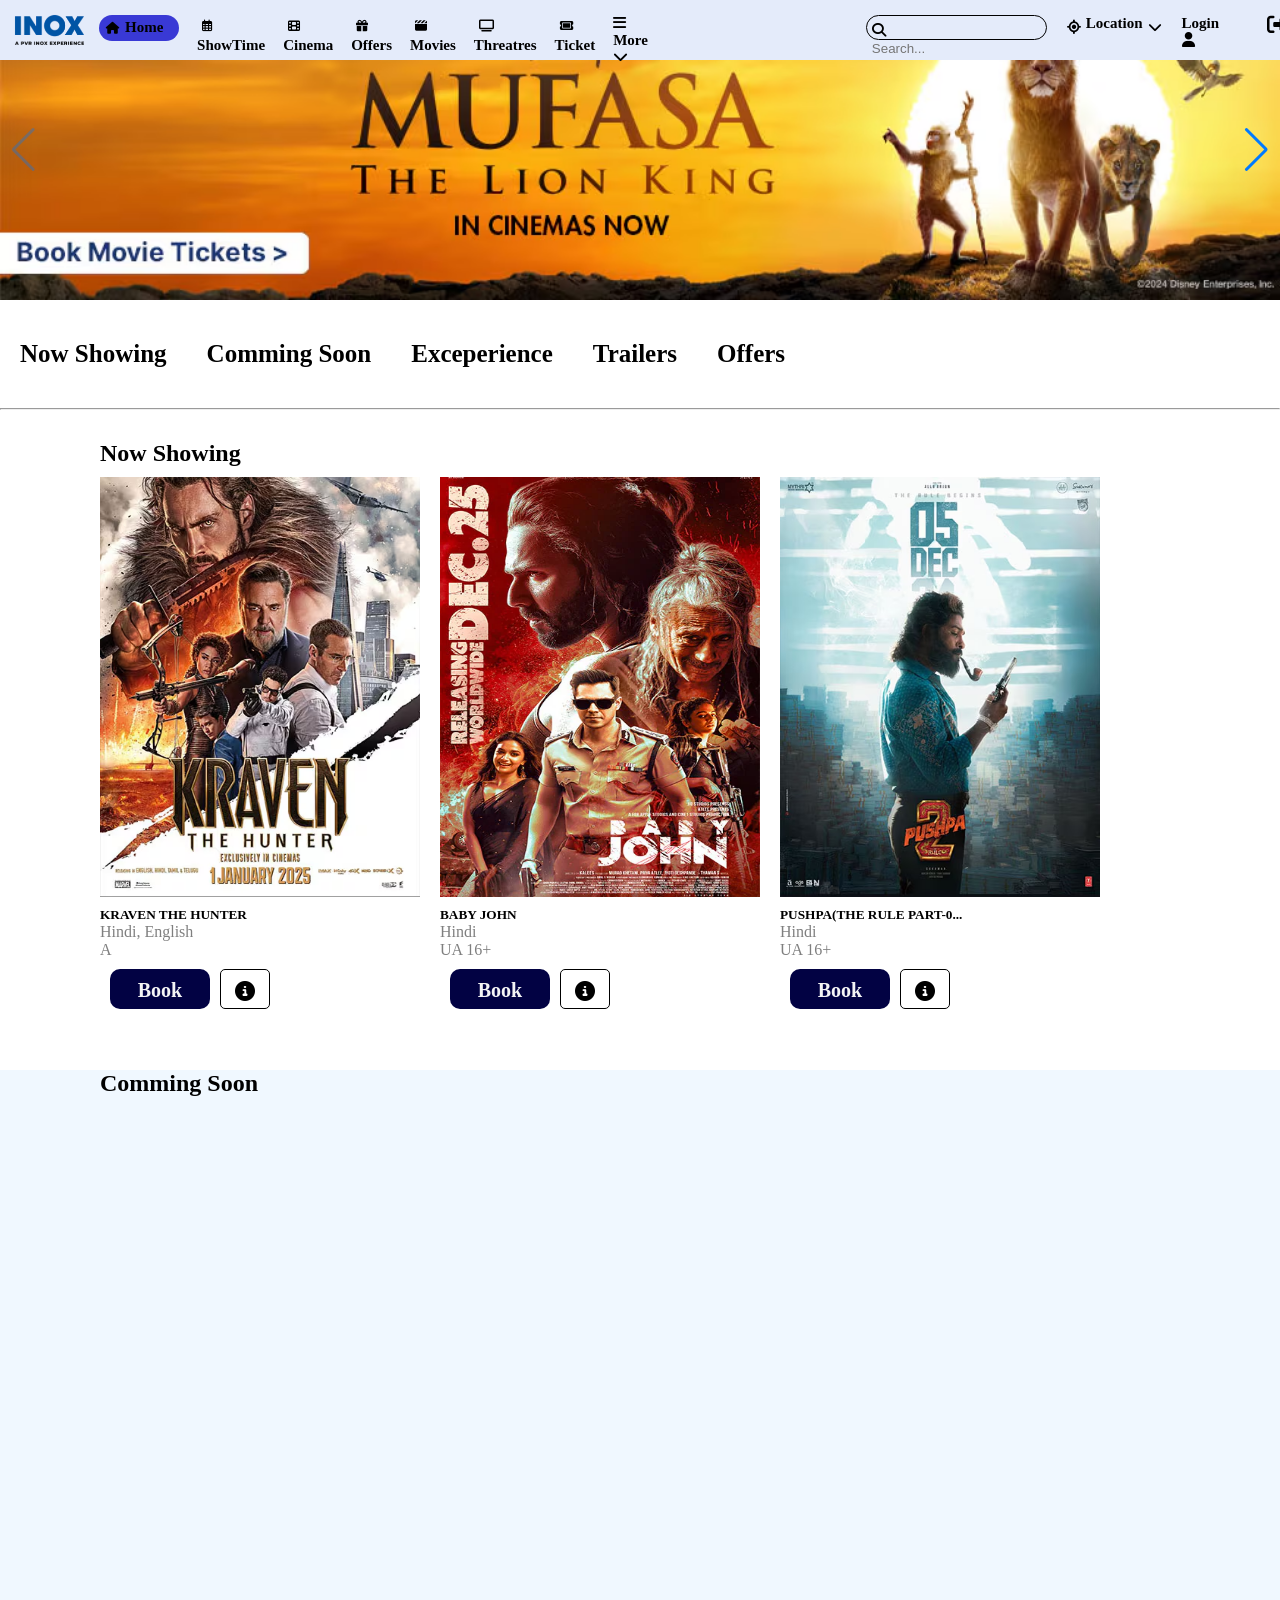
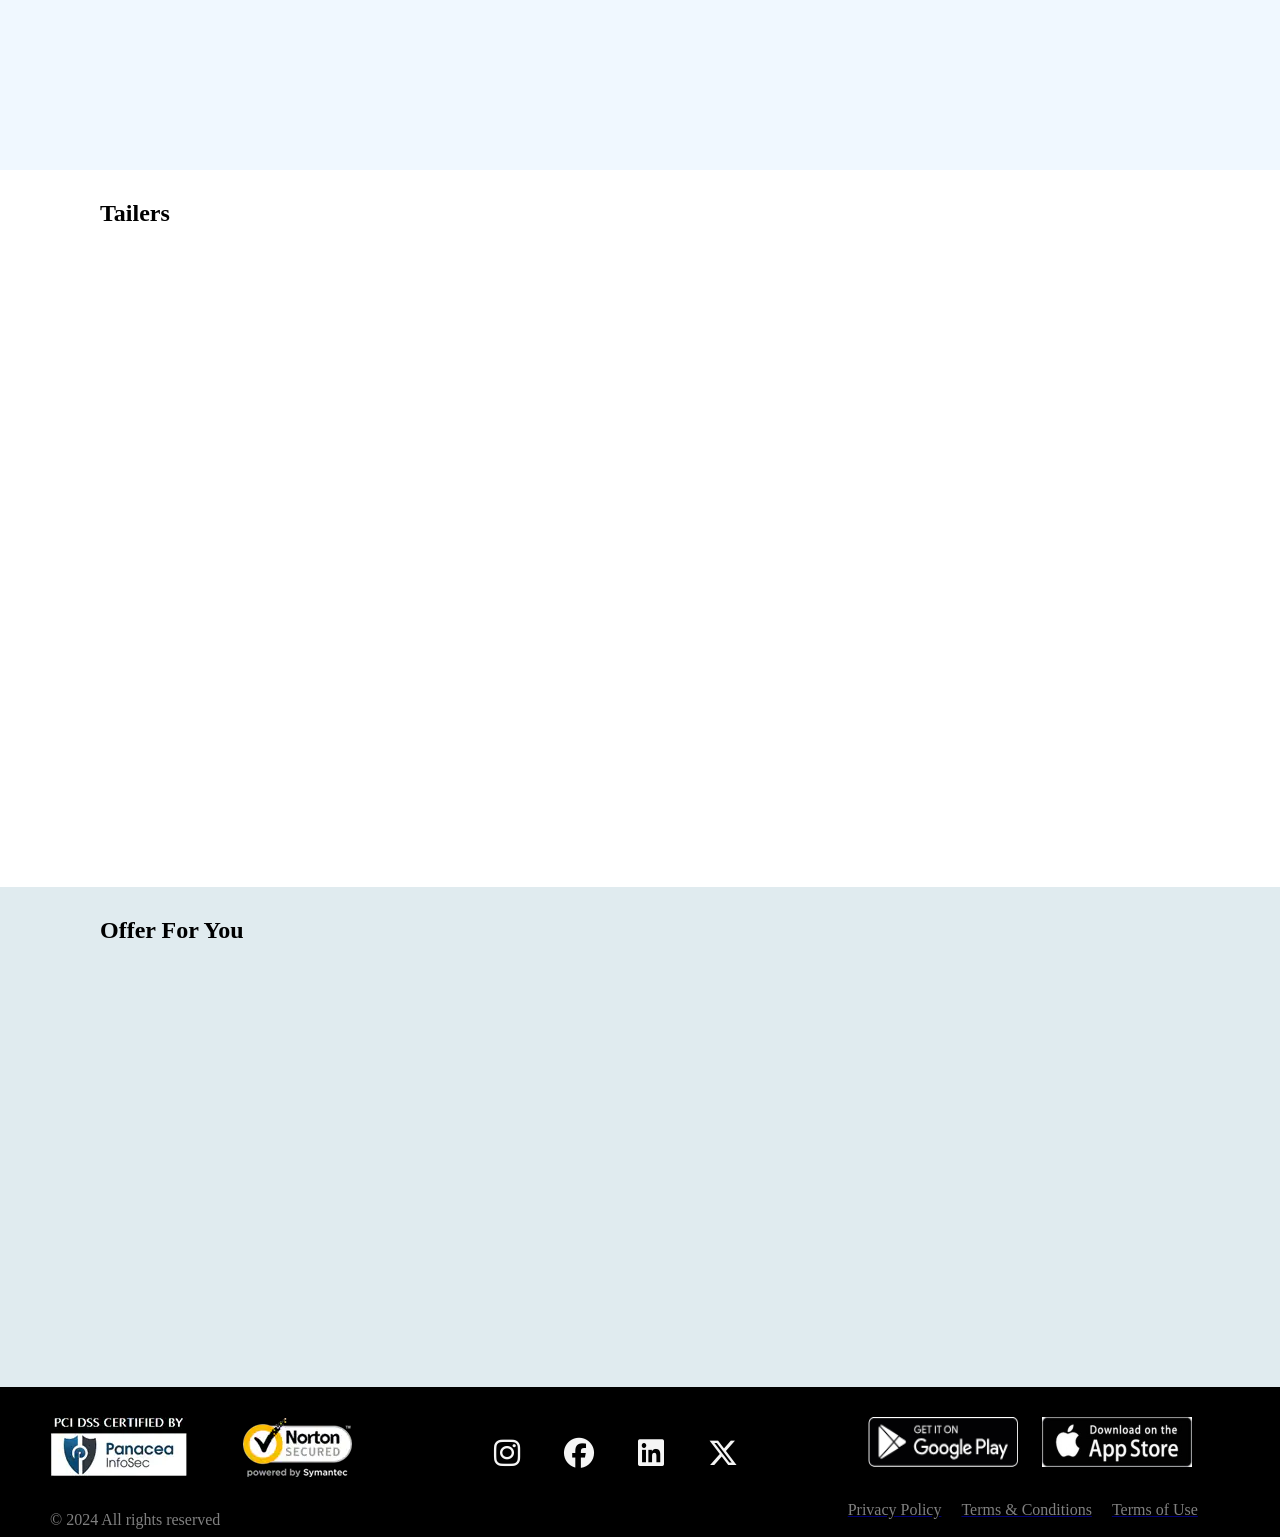
<file: Index.html>
<!DOCTYPE html>
<html lang="en">
<head>
    <meta charset="UTF-8">
    <meta name="viewport" content="width=device-width, initial-scale=1.0">
    <title>Document</title>
    <meta name="viewport" content="width=device-width, initial-scale=1, minimum-scale=1, maximum-scale=1" />
    <link rel="stylesheet" href="style.css">
    <link rel="stylesheet" href="responsive.css">
    <link rel="stylesheet" href="https://cdn.jsdelivr.net/npm/swiper@11/swiper-bundle.min.css" />
    <link rel="stylesheet" href="https://cdnjs.cloudflare.com/ajax/libs/font-awesome/6.6.0/css/all.min.css" integrity="sha512-Kc323vGBEqzTmouAECnVceyQqyqdsSiqLQISBL29aUW4U/M7pSPA/gEUZQqv1cwx4OnYxTxve5UMg5GT6L4JJg==" crossorigin="anonymous" referrerpolicy="no-referrer" />
    <link rel="icon" href="image/bookkaroLogo.webp">
    <link href="https://unpkg.com/aos@2.3.1/dist/aos.css" rel="stylesheet">

    <!-- <style>
        #Rname::placeholder
        {
            color: red;;
        }
    </style> -->
  
</head>
<body>
    <header>
        <nav >
            <img   data-aos-duration="800" data-aos="fade-right" src="image/Inox.avif" alt="">
            <a data-aos-duration="800" data-aos="fade-down" href="Index.html"><div class="home"><i class="fa-solid fa-house"></i>Home</div></a>
            <a data-aos-duration="800"  data-aos="fade-up" href="#commingSoon"><div class="showTime"><i class="fa-regular fa-calendar-days"></i>ShowTime</div></a>
            <a data-aos-duration="800" data-aos="fade-down" href="#nowShowing"><div class="cinema"><i class="fa-solid fa-film"></i>Cinema</div></a>
            <a data-aos-duration="800"  data-aos="fade-up" href="#offer"><div class="offer"><i class="fa-solid fa-gift"></i>Offers</div></a>
            <a data-aos-duration="800" data-aos="fade-down" href="#nowShowing"><div class="movie"><i class="fa-solid fa-clapperboard"></i>Movies</div></a>
            <a data-aos-duration="800"  data-aos="fade-up" href="#tailers"><div class="threatres"><i class="fa-solid fa-tv"></i>Threatres</div></a>
            <a data-aos-duration="800" data-aos="fade-down" href="Ticket.html"><div class="ticket"><i class="fa-solid fa-ticket"></i>Ticket</div></a>
            <!-- <a href="#"><div class="passport"><i class="fa-regular fa-star"></i>Passport</div></a> -->
            <div data-aos-duration="800" data-aos="fade-down" style="cursor:pointer;" onclick="moreOpen()" onmouseenter="moreOpen()" class="bar"><i class="fa-solid fa-bars"></i>More<i class="fa-solid fa-chevron-down"></i></div>
            <div data-aos-duration="800"  data-aos="fade-up" class="search"><i class="fa-solid fa-magnifying-glass"></i><input type="text"  placeholder="Search..."></div>
            <div data-aos-duration="800" data-aos="fade-down" class="location" ><i class="fa-solid fa-location-crosshairs"></i><p id="yourlocation">Location</p><i id="show" onclick="showlocation()" class="fa-solid fa-chevron-down"></i><i onclick="locationhide()" id="hide" class="fa-solid fa-chevron-down"></i></div>
           <p data-aos-duration="800" data-aos="fade-down-left" id="profile" style="font-weight: bold; color: red; margin-top: 10px;"> <div class="login" onclick="login()" >Login <i class="fa-solid fa-user"></i></div></p>
           <i data-aos-duration="800" data-aos="fade-down-left" id="log" onclick="logout()" style="font-size: 20px; padding-top: 15px; padding-left: 30px;" class="fa-solid fa-right-from-bracket"></i>
            
        </nav>
    </header>



    <section id="details">
        <h1>YEH JAWAANI HAI DEEWANI (RE RELEASE)</h1>
        <div onclick="closeKaro()" class="close">close</div>
        <p id="time">U/A .2h 41m .May 31, 2013 . Hindi</p>
        <h5>Synopsis</h5>
        <p id="synp">On a trekking trip, an introverted Naina falls for a charming ex-classmate, whose thirst for adventure drives them apart. Years later, their paths cross again.</p>
        <h2>Cast</h2>
    <div class="cast">
           
        <div class="act1"><img style="height: 200px; width: 150px; border-radius: 20px;" src="image/act1.jpg" alt=""></div>
        <div class="act2"><img style="height: 200px; width: 150px; border-radius: 20px;" src="image/act2.jpg" alt=""></div>
        <div class="act3"><img style="height: 200px; width: 150px; border-radius: 20px;" src="image/act3.jpg" alt=""></div>
        <div class="act4"><img style="height: 200px; width: 150px; border-radius: 20px;" src="image/act4.jpg" alt=""></div>
        <div class="act5"><img style="height: 200px; width: 150px; border-radius: 20px;" src="image/act5.jpg" alt=""></div>
        <div class="act6"><img style="height: 200px; width: 150px; border-radius: 20px;" src="image/act6.jpg" alt=""></div>
        <div class="act7"><img style="height: 200px; width: 150px; border-radius: 20px;" src="image/act7.jpg" alt=""></div>
        <div class="act8"><img style="height: 200px; width: 150px; border-radius: 20px;" src="image/act8.jpg" alt=""></div>
        <div class="act9"><img style="height: 200px; width: 150px; border-radius: 20px;" src="image/act9.jpg" alt=""></div>
        <div class="act10"><img style="height: 200px; width: 150px; border-radius: 20px;" src="image/act10.jpg" alt=""></div>
   </div>
   <h2 onclick="done()">Crew</h2>
   <div class="crew">
    <div class="crew1"><img style="height: 200px; width: 150px; border-radius: 20px;" src="image/crew1.jpg" alt=""></div>
    <div class="crew2"><img style="height: 200px; width: 150px; border-radius: 20px;" src="image/crew2.jpg" alt=""></div>
   </div>
   <h2 style="padding-top: 50px;">backdrops</h2>
   <div class="backdrops">
    <div class="back1"><img style="height: 200px; width: 320px; border-radius: 20px;" src="image/back2.jpg" alt=""></div>
    <div class="back3"><img style="height: 200px; width: 320px; border-radius: 20px;" src="image/back3.jpg" alt=""></div>
    <div class="back4"><img style="height: 200px; width: 320px; border-radius: 20px;" src="image/back4.jpg" alt=""></div>
    <div class="back5"><img style="height: 200px; width: 320px; border-radius: 20px;" src="image/back5.jpg" alt=""></div>
    <div class="back6"><img style="height: 200px; width: 320px; border-radius: 20px;" src="image/back6.jpg" alt=""></div>
    <div class="back7"><img style="height: 200px; width: 320px; border-radius: 20px;" src="image/back9.jpg" alt=""></div>
    <div class="back8"><img style="height: 200px; width: 320px; border-radius: 20px;" src="image/back7.jpg" alt=""></div>
    <div class="back9"><img style="height: 200px; width: 320px; border-radius: 20px;" src="image/back8.jpg" alt=""></div>
    <div class="back10"><img style="height: 200px; width: 320px; border-radius: 20px;" src="image/back9.jpg" alt=""></div>
   </div>

   <h2 style="margin-top: 50px; margin-top: 500px;">Also Showing</h2>
   <div class="showing">
    <div class="show1"><img style="height: 420px; width: 320px;" src="image/mv1.avif" alt=""></div>
    <div class="show2"> <img style="height: 420px; width: 320px;" src="image/mv2.webp" alt=""></div>
    <div class="show3"> <img style="height: 420px; width: 320px;" src="image/mv3.avif" alt=""></div>
    <div class="show4"> <img style="height: 420px; width: 320px;" src="image/mv4.webp" alt=""></div>

   </div>
</section>





    <section id="login">
        <form action="">
            <h2>User Login Page</h2> <i id="loginPageHide" class="fa-solid fa-xmark"></i>
            <p id="error" style="font-size: 30px; color: red;"></p>
            <p> Enter Username: <input id="logname" type="text" placeholder="Enter Username"><br></p>
           <p>Enter Password: <input id="logpass" type="text" placeholder="Enter Password"><br></p> 
               <button onclick="return loginKaro()" type="submit" value="login" id="loginButton">Login</button>

               <h1 id="nahi">Don't have a Account </h1>
               <h1 onclick="register()" ><a href="#Register">Resister Now</a></h1>
        </form>
    </section>







    <section id="location">
        <div class="location">
            <p id="bhopal">Bhopal- MP</p>
            <p id="indore">Indore- MP</p>
            <p id="banaras">Banaras- UP</p>
            <p id="mumbai">Mumbai- MH</p>
            <p id="prayagaraj">Prayagraj- UP</p>
            <p id="rewa">Rewa- MP</p>
        </div>

    </section>
   

  




    <section id="Register">
        <form action="">
           <h2>User Resister Page</h2> <i id="registerPageHide" class="fa-solid fa-xmark"></i>
           <p id="error"></p>
           <p > Enter Username: <input id="Rname" type="text" placeholder="Enter Username"><br></p>
           <p >Enter Password: <input id="Rpass"type="text" placeholder="Enter Password"><br></p> 
           <p >Re-enter Password: <input id="Rcpass"type="text" placeholder="Re-enter Password"><br></p>
                  <button onclick="return RegisterKaro()" type="submit" value="register" id="registerButton">Register</button>

               <h1 id="nahi">I have a Account </h1>
               <h1 onclick="login() "><a href="#login">Login</a></h1>
        </form>
    </section>













  

   <section id="bookKaro">
    <h1 id="movieName()"><p> Movie Name hai </p>-(3D)- <span>(Hindi)</span></h1>
    <span style="display: flex; gap: 50px; padding-top: 10px;">
        <div style="margin-left: 50px; font-size: 15px; padding: 5px; border-radius: 20px; border: 1px solid black;" class="action ">ACTION</div>
    <div style="padding: 5px; font-size: 15px; border-radius: 20px; border: 1px solid black;" class="Thriller">THRILLER</div>
    </span>
    <hr>
    <div class="nav2">
        <div class="date">
            <p id="yesterday"></p>
            <p  id="today"></p>
            <p id="tomorrow"></p>
        </div>
        <div class="option">
            <p onclick="priceRange()">Filter price Range  <select name="" id="priceSet">
                <option value="one">Rs- 0-100</option>
                <option value="two">Rs- 101-200</option>
                <option selected value="three">Rs- 201-300</option>
                <option value="four">Rs- 301-400</option>
                <option value="five">Rs- 401-500</option>
            </select></p>
            <p onclick="timeRange()">Filter Show Timmng
                <select name="" id="timeSet">
                    <option value="morning"> Morning.    12:00-11:59 AM</option>
                    <option value="Afternoon">Afternoon.    12:00-3:59 PM</option>
                    <option selected value="evening">Evening.    4:00-6:59 PM</option>
                    <option value="night">Night.    7:00-11:59 PM</option>
                </select>
            </p>
        </div>
    </div>
    <div class="brandwithPrice1">
       <div class="first1" >
        <p id="rate">RS. 140.00</p>
        <p id="type">Premium</p>
        <p id="status" style="color: green;">Available</p>
       </div> 
       <div class="second2">
        <p id="rate">RS. 140.00</p>
        <p id="type">Normal</p>
        <p id="status" style="color: green;">Available</p>
       </div>
       <div class="third3">
        <p id="rate">RS. 140.00</p>
        <p id="type">Executive</p>
        <p id="status" style="color: green;">Available</p>
       </div>
    </div>
    <div class="brandwithPrice2">
        <div class="first1">
         <p id="rate">RS. 140.00</p>
         <p id="type">Premium</p>
         <p id="status" style="color: green;">Available</p>
        </div> 
        <div class="second2">
         <p id="rate">RS. 140.00</p>
         <p id="type">Normal</p>
         <p id="status" style="color: green;">Available</p>
        </div>
        <div class="third3">
         <p id="rate">RS. 140.00</p>
         <p id="type">Executive</p>
         <p id="status" style="color: green;">Available</p>
        </div>
     </div>
     <div class="brandwithPrice3">
        <div class="first1">
         <p id="rate">RS. 140.00</p>
         <p id="type">Premium</p>
         <p id="status" style="color: green;">Available</p>
        </div> 
        <div class="second2">
         <p id="rate">RS. 140.00</p>
         <p id="type">Normal</p>
         <p id="status" style="color: green;">Available</p>
        </div>
        <div class="third3">
         <p id="rate">RS. 140.00</p>
         <p id="type">Executive</p>
         <p id="status" style="color: green;">Available</p>
        </div>
     </div>
  
    
    <hr>
      
    <div style="display: flex;" id="cinemaList1">
        <div class="cinemaname">
           <a  style="text-decoration: none;" href="howManySeat.html"> <p style="padding: 10px; font-weight: bold; cursor: pointer; "> <i  style="padding-right: 5px;" class="fa-regular fa-heart"></i> Cinepolis: Aashima Mall, Bhopal</p> </a>
            <span style="display: flex; gap: 50px;">
              <p style="color: green; padding-left: 20px;"> <i class="fa-solid fa-mobile"></i> M-Ticket</p> 
              <p style="color: rgb(204, 94, 20);"> <i class="fa-solid fa-plate-wheat"></i>Food & Beverage</p>
            </span>
        </div>
      <div class="info">
        <p><i style="padding-right: 5px; font-size: 15px;" class="fa-solid fa-circle-info"></i>info</p>
    </div>
    <div style="display: flex; gap: 10px;" class="alltime">
       <a style="text-decoration: none;" href="howManySeat.html">  <div onmouseenter="priceOne1()" onmouseleave="priceOnel1()" class="firstTime" >10:20 AM</div></a>
       <a  style="text-decoration: none;" href="howManySeat.html">  <div  onmouseenter="priceOne2()" onmouseleave="priceOnel2()" class="secondTime">02:25 PM</div></a>
        <a  style="text-decoration: none;" href="howManySeat.html">  <div   onmouseenter="priceOne3()" onmouseleave="priceOnel3()" class="thirdTime">  06:30 PM</div></a>
    </div>
  
    </div>
    <p id="i8" style="font-weight: bold;"> <i style="color: rgb(246, 160, 12); margin-top: 20px; margin-left: 520px; padding-right: 5px; font-size: 12px;" class="fa-solid fa-circle"></i>Cancellation Available</p>
   
    <div class="brandwithPrice4">
        <div class="first1">
         <p id="rate">RS. 140.00</p>
         <p id="type">Premium</p>
         <p id="status" style="color: green;">Available</p>
        </div> 
        <div class="second2">
         <p id="rate">RS. 140.00</p>
         <p id="type">Normal</p>
         <p id="status" style="color: green;">Available</p>
        </div>
        <div class="third3">
         <p id="rate">RS. 140.00</p>
         <p id="type">Executive</p>
         <p id="status" style="color: green;">Available</p>
        </div>
     </div>
     <div class="brandwithPrice5">
         <div class="first1">
          <p id="rate">RS. 240.00</p>
          <p id="type">Premium</p>
          <p id="status" style="color: green;">Available</p>
         </div> 
         <div class="second2">
          <p id="rate">RS. 140.00</p>
          <p id="type">Normal</p>
          <p id="status" style="color: green;">Available</p>
         </div>
         <div class="third3">
          <p id="rate">RS. 140.00</p>
          <p id="type">Executive</p>
          <p id="status" style="color: green;">Available</p>
         </div>
      </div>
      <div class="brandwithPrice6">
         <div class="first1">
          <p id="rate">RS. 150.00</p>
          <p id="type">Premium</p>
          <p id="status" style="color: green;">Available</p>
         </div> 
         <div class="second2">
          <p id="rate">RS. 150.00</p>
          <p id="type">Normal</p>
          <p id="status" style="color: green;">Available</p>
         </div>
         <div class="third3">
          <p id="rate">RS. 300.00</p>
          <p id="type">Executive</p>
          <p id="status" style="color: green;">Available</p>
         </div>
      </div>

      <hr>
    <div style="display: flex;" id="cinemaList2">
        <div class="cinemaname">
            <a  style="text-decoration: none;" href="howManySeat.html"> <p style="padding: 10px; font-weight: bold; cursor: pointer; "> <i  style="padding-right: 5px;" class="fa-regular fa-heart"></i> Raj Big 2 Cinema: Bhopal</p> </a>
            <span style="display: flex; gap: 50px;">
              <p style="color: green; padding-left: 20px;"> <i class="fa-solid fa-mobile"></i> M-Ticket</p> 
              <p style="color: rgb(204, 94, 20);"> <i class="fa-solid fa-plate-wheat"></i>Food & Beverage</p>
            </span>
        </div>
      <div class="info">
        <p><i style="padding-right: 5px; font-size: 15px;" class="fa-solid fa-circle-info"></i>info</p>
    </div>
    <div style="display: flex; gap: 10px;" class="alltime">
        <a  style="text-decoration: none;" href="howManySeat.html">  <div onmouseenter="priceOne4()" onmouseleave="priceOnel4()"  class="firstTime">06:20 AM</div></a>
            <a  style="text-decoration: none;" href="howManySeat.html"> <div onmouseenter="priceOne5()" onmouseleave="priceOnel5() "class="secondTime">03:15 PM</div></a>
                <a  style="text-decoration: none;" href="howManySeat.html"> <div onmouseenter="priceOne6()" onmouseleave="priceOnel6() "class="thirdTime">  09:30 PM</div></a>
    </div>
    
    </div>
    <p id="i7" style="font-weight: bold;"> <i style="color: rgb(246, 160, 12); margin-top: 20px; margin-left: 520px; padding-right: 5px; font-size: 12px;" class="fa-solid fa-circle"></i>Cancellation Available</p>
    <div class="brandwithPrice7">
        <div class="first1">
         <p id="rate">RS. 150.00</p>
         <p id="type">Premium</p>
         <p id="status" style="color: green;">Available</p>
        </div> 
        <div class="second2">
         <p id="rate">RS. 240.00</p>
         <p id="type">Normal</p>
         <p id="status" style="color: green;">Available</p>
        </div>
        <div class="third3">
         <p id="rate">RS. 140.00</p>
         <p id="type">Executive</p>
         <p id="status" style="color: green;">Available</p>
        </div>
     </div>
     <div class="brandwithPrice8">
         <div class="first1">
          <p id="rate">RS. 190.00</p>
          <p id="type">Premium</p>
          <p id="status" style="color: green;">Available</p>
         </div> 
         <div class="second2">
          <p id="rate">RS. 150.00</p>
          <p id="type">Normal</p>
          <p id="status" style="color: green;">Available</p>
         </div>
         <div class="third3">
          <p id="rate">RS. 140.00</p>
          <p id="type">Executive</p>
          <p id="status" style="color: green;">Available</p>
         </div>
      </div>
      <div class="brandwithPrice9">
         <div class="first1">
          <p id="rate">RS. 210.00</p>
          <p id="type">Premium</p>
          <p id="status" style="color: green;">Available</p>
         </div> 
         <div class="second2">
          <p id="rate">RS. 500.00</p>
          <p id="type">Normal</p>
          <p id="status" style="color: green;">Available</p>
         </div>
         <div class="third3">
          <p id="rate">RS. 140.00</p>
          <p id="type">Executive</p>
          <p id="status" style="color: green;">Available</p>
         </div>
      </div>
    <hr>
   







    <div style="display: flex;" id="cinemaList3">
        <div class="cinemaname">
            <a  style="text-decoration: none;" href="howManySeat.html"> <p style="padding: 10px; font-weight: bold; cursor: pointer;"> <i style="padding-right: 5px;" class="fa-regular fa-heart"></i> Cinepolis: Aashima Mall, Bhopal</p></a>
            <span style="display: flex; gap: 50px;">
              <p style="color: green; padding-left: 20px;"> <i class="fa-solid fa-mobile"></i> M-Ticket</p> 
              <p style="color: rgb(204, 94, 20);"> <i class="fa-solid fa-plate-wheat"></i>Food & Beverage</p>
            </span>
        </div>
      <div class="info">
        <p><i style="padding-right: 5px; font-size: 15px;" class="fa-solid fa-circle-info"></i>info</p>
    </div>
    <div style="display: flex; gap: 10px;" class="alltime">
        <a  style="text-decoration: none;" href="howManySeat.html"> <div  onmouseenter="priceOne7()" onmouseleave="priceOnel7() " class="firstTime">06:20 PM</div></a>
        <a  style="text-decoration: none;" href="howManySeat.html"> <div  onmouseenter="priceOne8()" onmouseleave="priceOnel8() " class="secondTime">12:15 PM</div></a>
        <a  style="text-decoration: none;" href="howManySeat.html"> <div  onmouseenter="priceOne9()" onmouseleave="priceOnel9() " class="thirdTime">  09:30 PM</div></a>
    </div>
    
    </div>
    <p id="i6" style="font-weight: bold;"> <i style="color: rgb(246, 160, 12); margin-top: 20px; margin-left: 520px; padding-right: 5px; font-size: 12px;" class="fa-solid fa-circle"></i>Cancellation Available</p>

    <div class="brandwithPrice10">
        <div class="first1">
         <p id="rate">RS. 150.00</p>
         <p id="type">Premium</p>
         <p id="status" style="color: green;">Available</p>
        </div> 
        <div class="second2">
         <p id="rate">RS. 240.00</p>
         <p id="type">Normal</p>
         <p id="status" style="color: green;">Available</p>
        </div>
        <div class="third3">
         <p id="rate">RS. 140.00</p>
         <p id="type">Executive</p>
         <p id="status" style="color: green;">Available</p>
        </div>
     </div>
    
    <hr>
   

    <div style="display: flex;" id="cinemaList9">
        <div class="cinemaname">
            <a  style="text-decoration: none;" href="howManySeat.html"> <p style="padding: 10px; font-weight: bold; cursor: pointer;"> <i style="padding-right: 5px;" class="fa-regular fa-heart"></i> Cinepolis: Aashima Mall, Bhopal</p></a>
            <span style="display: flex; gap: 50px;">
              <p style="color: green; padding-left: 20px;"> <i class="fa-solid fa-mobile"></i> M-Ticket</p> 
              <p style="color: rgb(204, 94, 20);"> <i class="fa-solid fa-plate-wheat"></i>Food & Beverage</p>
            </span>
        </div>
      <div class="info">
        <p><i style="padding-right: 5px; font-size: 15px;" class="fa-solid fa-circle-info"></i>info</p>
    </div>
    <div style="display: flex; gap: 10px;" class="alltime">
        <a  style="text-decoration: none;" href="howManySeat.html"> <div   onmouseenter="priceOne10()" onmouseleave="priceOnel10() " class="firstTime">06:20 PM</div></a>
        
    </div>
    
    </div>
    <p id="i5" style="font-weight: bold;"> <i style="color: rgb(246, 160, 12); margin-top: 20px; margin-left: 520px; padding-right: 5px; font-size: 12px;" class="fa-solid fa-circle"></i>Cancellation Available</p>
    
    <div class="brandwithPrice28">
        <div class="first1">
         <p id="rate">RS. 150.00</p>
         <p id="type">Premium</p>
         <p id="status" style="color: green;">Available</p>
        </div> 
        <div class="second2">
         <p id="rate">RS. 240.00</p>
         <p id="type">Normal</p>
         <p id="status" style="color: green;">Available</p>
        </div>
        <div class="third3">
         <p id="rate">RS. 140.00</p>
         <p id="type">Executive</p>
         <p id="status" style="color: green;">Available</p>
        </div>
     </div>
     <div class="brandwithPrice29">
         <div class="first1">
          <p id="rate">RS. 190.00</p>
          <p id="type">Premium</p>
          <p id="status" style="color: green;">Available</p>
         </div> 
         <div class="second2">
          <p id="rate">RS. 150.00</p>
          <p id="type">Normal</p>
          <p id="status" style="color: green;">Available</p>
         </div>
         <div class="third3">
          <p id="rate">RS. 140.00</p>
          <p id="type">Executive</p>
          <p id="status" style="color: green;">Available</p>
         </div>
      </div>
      <div class="brandwithPrice30">
         <div class="first1">
          <p id="rate">RS. 210.00</p>
          <p id="type">Premium</p>
          <p id="status" style="color: green;">Available</p>
         </div> 
         <div class="second2">
          <p id="rate">RS. 500.00</p>
          <p id="type">Normal</p>
          <p id="status" style="color: green;">Available</p>
         </div>
         <div class="third3">
          <p id="rate">RS. 140.00</p>
          <p id="type">Executive</p>
          <p id="status" style="color: green;">Available</p>
         </div>
      </div>
    <hr>
   






    <div style="display: flex;" id="cinemaList12">
        <div class="cinemaname">
            <a  style="text-decoration: none;" href="howManySeat.html"> <p style="padding: 10px; font-weight: bold; cursor: pointer;"> <i style="padding-right: 5px;" class="fa-regular fa-heart"></i> Peoples Mall, Bhopal</p></a>
            <span style="display: flex; gap: 50px;">
              <p style="color: green; padding-left: 20px;"> <i class="fa-solid fa-mobile"></i> M-Ticket</p> 
              <p style="color: rgb(204, 94, 20);"> <i class="fa-solid fa-plate-wheat"></i>Food & Beverage</p>
            </span>
        </div>
      <div class="info">
        <p><i style="padding-right: 5px; font-size: 15px;" class="fa-solid fa-circle-info"></i>info</p>
    </div>
    <div style="display: flex; gap: 10px;" class="alltime">
        <a  style="text-decoration: none;" href="howManySeat.html"> <div   onmouseenter="priceOne11()" onmouseleave="priceOnel11() " class="firstTime">06:20 PM</div></a>
        <a  style="text-decoration: none;" href="howManySeat.html"> <div   onmouseenter="priceOne12()" onmouseleave="priceOnel12() " class="secondTime">08:15 PM</div></a>
        <a  style="text-decoration: none;" href="howManySeat.html"><div  onmouseenter="priceOne13()" onmouseleave="priceOnel13() " class="thirdTime">  09:30 PM</div></a>
    </div>
    
    </div>
    <p id="i4" style="font-weight: bold;"> <i style="color: rgb(246, 160, 12); margin-top: 20px; margin-left: 520px; padding-right: 5px; font-size: 12px;" class="fa-solid fa-circle"></i>Cancellation Available</p>
    
    
    
    
    <div class="brandwithPrice23">
        <div class="first1">
         <p id="rate">RS. 150.00</p>
         <p id="type">Premium</p>
         <p id="status" style="color: green;">Available</p>
        </div> 
        <div class="second2">
         <p id="rate">RS. 240.00</p>
         <p id="type">Normal</p>
         <p id="status" style="color: green;">Available</p>
        </div>
        <div class="third3">
         <p id="rate">RS. 140.00</p>
         <p id="type">Executive</p>
         <p id="status" style="color: green;">Available</p>
        </div>
     </div>
     <div class="brandwithPrice24">
         <div class="first1">
          <p id="rate">RS. 190.00</p>
          <p id="type">Premium</p>
          <p id="status" style="color: green;">Available</p>
         </div> 
         <div class="second2">
          <p id="rate">RS. 150.00</p>
          <p id="type">Normal</p>
          <p id="status" style="color: green;">Available</p>
         </div>
         <div class="third3">
          <p id="rate">RS. 140.00</p>
          <p id="type">Executive</p>
          <p id="status" style="color: green;">Available</p>
         </div>
      </div>
      <div class="brandwithPrice25">
         <div class="first1">
          <p id="rate">RS. 210.00</p>
          <p id="type">Premium</p>
          <p id="status" style="color: green;">Available</p>
         </div> 
         <div class="second2">
          <p id="rate">RS. 500.00</p>
          <p id="type">Normal</p>
          <p id="status" style="color: green;">Available</p>
         </div>
         <div class="third3">
          <p id="rate">RS. 140.00</p>
          <p id="type">Executive</p>
          <p id="status" style="color: green;">Available</p>
         </div>
      </div>
      <div class="brandwithPrice26">
        <div class="first1">
         <p id="rate">RS. 210.00</p>
         <p id="type">Premium</p>
         <p id="status" style="color: green;">Available</p>
        </div> 
        <div class="second2">
         <p id="rate">RS. 500.00</p>
         <p id="type">Normal</p>
         <p id="status" style="color: green;">Available</p>
        </div>
        <div class="third3">
         <p id="rate">RS. 140.00</p>
         <p id="type">Executive</p>
         <p id="status" style="color: green;">Available</p>
        </div>
     </div>
     <div class="brandwithPrice27">
        <div class="first1">
         <p id="rate">RS. 210.00</p>
         <p id="type">Premium</p>
         <p id="status" style="color: green;">Available</p>
        </div> 
        <div class="second2">
         <p id="rate">RS. 500.00</p>
         <p id="type">Normal</p>
         <p id="status" style="color: green;">Available</p>
        </div>
        <div class="third3">
         <p id="rate">RS. 140.00</p>
         <p id="type">Executive</p>
         <p id="status" style="color: green;">Available</p>
        </div>
     </div>
      
    <hr>
   










    <div style="display: flex;" id="cinemaList13">
        <div class="cinemaname">
            <a  style="text-decoration: none;" href="howManySeat.html"> <p style="padding: 10px; font-weight: bold; cursor: pointer;"> <i style="padding-right: 5px;" class="fa-regular fa-heart"></i> PVR: Aura Mall, Bhopal</p></a>
            <span style="display: flex; gap: 50px;">
              <p style="color: green; padding-left: 20px;"> <i class="fa-solid fa-mobile"></i> M-Ticket</p> 
              <p style="color: rgb(204, 94, 20);"> <i class="fa-solid fa-plate-wheat"></i>Food & Beverage</p>
            </span>
        </div>
      <div class="info">
        <p><i style="padding-right: 5px; font-size: 15px;" class="fa-solid fa-circle-info"></i>info</p>
    </div>
    <div style="display: flex; gap: 10px;" class="alltime">
        <a  style="text-decoration: none;" href="howManySeat.html"> <div onmouseenter="priceOne14()" onmouseleave="priceOnel14() " class="firstTime">10:20 AM</div></a>
        <a  style="text-decoration: none;" href="howManySeat.html"> <div onmouseenter="priceOne15()" onmouseleave="priceOnel15() " class="secondTime">08:15 PM</div></a>
        <a  style="text-decoration: none;" href="howManySeat.html"><div onmouseenter="priceOne16()" onmouseleave="priceOnel16() " class="thirdTime"> 09:30 AM</div></a>
        <a  style="text-decoration: none;" href="howManySeat.html"><div onmouseenter="priceOne17()" onmouseleave="priceOnel17() " class="fourthTime">10:30 PM</div></a>
        <a  style="text-decoration: none;" href="howManySeat.html"><div onmouseenter="priceOne18()" onmouseleave="priceOnel18() " class="fiveTime"> 00:30 PM</div></a>
    </div>
    
    </div>
    <p id="i3" style="font-weight: bold;"> <i style="color: rgb(246, 160, 12); margin-top: 20px; margin-left: 520px; padding-right: 5px; font-size: 12px;" class="fa-solid fa-circle"></i>Cancellation Available</p>
    


    <div class="brandwithPrice20">
        <div class="first1">
         <p id="rate">RS. 150.00</p>
         <p id="type">Premium</p>
         <p id="status" style="color: green;">Available</p>
        </div> 
        <div class="second2">
         <p id="rate">RS. 240.00</p>
         <p id="type">Normal</p>
         <p id="status" style="color: green;">Available</p>
        </div>
        <div class="third3">
         <p id="rate">RS. 140.00</p>
         <p id="type">Executive</p>
         <p id="status" style="color: green;">Available</p>
        </div>
     </div>
     <div class="brandwithPrice21">
         <div class="first1">
          <p id="rate">RS. 190.00</p>
          <p id="type">Premium</p>
          <p id="status" style="color: green;">Available</p>
         </div> 
         <div class="second2">
          <p id="rate">RS. 150.00</p>
          <p id="type">Normal</p>
          <p id="status" style="color: green;">Available</p>
         </div>
         <div class="third3">
          <p id="rate">RS. 140.00</p>
          <p id="type">Executive</p>
          <p id="status" style="color: green;">Available</p>
         </div>
      </div>
      <div class="brandwithPrice22">
         <div class="first1">
          <p id="rate">RS. 210.00</p>
          <p id="type">Premium</p>
          <p id="status" style="color: green;">Available</p>
         </div> 
         <div class="second2">
          <p id="rate">RS. 500.00</p>
          <p id="type">Normal</p>
          <p id="status" style="color: green;">Available</p>
         </div>
         <div class="third3">
          <p id="rate">RS. 140.00</p>
          <p id="type">Executive</p>
          <p id="status" style="color: green;">Available</p>
         </div>
      </div>
    <hr>
   



    <div style="display: flex;" id="cinemaList14">
        <div class="cinemaname">
            <a  style="text-decoration: none;" href="howManySeat.html"> <p style="padding: 10px; font-weight: bold; cursor: pointer; "> <i  style="padding-right: 5px;" class="fa-regular fa-heart"></i>  DDX Cinema Kolar: Bhopal, Bhopal</p> </a>
            <span style="display: flex; gap: 50px;">
              <p style="color: green; padding-left: 20px;"> <i class="fa-solid fa-mobile"></i> M-Ticket</p> 
              <p style="color: rgb(204, 94, 20);"> <i class="fa-solid fa-plate-wheat"></i>Food & Beverage</p>
            </span>
        </div>
      <div class="info">
        <p><i style="padding-right: 5px; font-size: 15px;" class="fa-solid fa-circle-info"></i>info</p>
    </div>
    <div style="display: flex; gap: 10px;" class="alltime">
        <a  style="text-decoration: none;" href="howManySeat.html"> <div onmouseenter="priceOne19()" onmouseleave="priceOnel19()" class="firstTime">03:20 PM</div></a>
        <a  style="text-decoration: none;" href="howManySeat.html"> <div onmouseenter="priceOne20()" onmouseleave="priceOnel20() "class="secondTime">07:15 PM</div></a>
        <a  style="text-decoration: none;" href="howManySeat.html"> <div onmouseenter="priceOne21()" onmouseleave="priceOnel21() "class="thirdTime">  09:30 PM</div></a>
    </div>
    
    </div>
    <p id="i2" style="font-weight: bold;"> <i style="color: rgb(246, 160, 12); margin-top: 20px; margin-left: 520px; padding-right: 5px; font-size: 12px;" class="fa-solid fa-circle"></i>Cancellation Available</p>
    
    
    <div class="brandwithPrice14">
        <div class="first1">
         <p id="rate">RS. 150.00</p>
         <p id="type">Premium</p>
         <p id="status" style="color: green;">Available</p>
        </div> 
        <div class="second2">
         <p id="rate">RS. 240.00</p>
         <p id="type">Normal</p>
         <p id="status" style="color: green;">Available</p>
        </div>
        <div class="third3">
         <p id="rate">RS. 140.00</p>
         <p id="type">Executive</p>
         <p id="status" style="color: green;">Available</p>
        </div>
     </div>
    <hr>
   








    <div style="display: flex;" id="cinemaList15">
        <div class="cinemaname">
            <a  style="text-decoration: none;" href="howManySeat.html"> <p style="padding: 10px; font-weight: bold; cursor: pointer;"> <i style="padding-right: 5px;" class="fa-regular fa-heart"></i> British Park Cineplex: Bhopal</p></a>
            <span style="display: flex; gap: 50px;">
              <p style="color: green; padding-left: 20px;"> <i class="fa-solid fa-mobile"></i> M-Ticket</p> 
              <p style="color: rgb(204, 94, 20);"> <i class="fa-solid fa-plate-wheat"></i>Food & Beverage</p>
            </span>
        </div>
      <div class="info">
        <p><i style="padding-right: 5px; font-size: 15px;" class="fa-solid fa-circle-info"></i>info</p>
    </div>
    <div style="display: flex; gap: 10px;" class="alltime">
        <a  style="text-decoration: none;" href="howManySeat.html"> <div onmouseenter="priceOne22()" onmouseleave="priceOnel22() " class="firstTime">06:00 PM</div></a>
    </div>
    
    </div>
    <p id="i1" style="font-weight: bold;"> <i style="color: rgb(246, 160, 12); margin-top: 20px; margin-left: 520px; padding-right: 5px; font-size: 12px;" class="fa-solid fa-circle"></i>Cancellation Available</p><hr>
   


    
   </section>




    <section id="more">
        <div onmouseleave="moreClose()" class="moreItem">
           
            <a href=""><i class="fa-solid fa-gift"></i> Gift card</a><br>
            <a href=""><i class="fa-solid fa-file-contract"></i> Portal</a><br>
            <a href=""><i class="fa-solid fa-gifts"></i> Bulk gift card</a><br>
            <a href=""><i class="fa-brands fa-adversal"></i> Adverties</a><br>
            <a href=""><i class="fa-solid fa-bag-shopping"></i>Merchandice</a><br>
            <a href=""><i class="fa-brands fa-screenpal"></i> Screenit</a>
            <hr>
            <a href="">About</a><br>
            <a href="">Career</a><br>
            <a href="">Policy</a><br>
            <a href="">Security</a><br>
            <a href="">Help</a><br>
            <a href="">Contact us</a><br>
            <a href="">FAQ</a><br>
            <a href="">News</a><br>
            <a href="">Experience</a><br>
            
        </div>

    </section>
   
       




   
    <slider>
        <div class="swiper mySwiper">
            <div class="swiper-wrapper">
              <div class="swiper-slide"><img src="image/sld1.avif" alt=""></div>
              <div class="swiper-slide"> <img src="image/sld2.avif" alt=""></div>
              <div class="swiper-slide"><img src="image/sld3.avif" alt=""></div>
              <div class="swiper-slide"><img src="image/sld4.avif" alt=""></div>
              <div class="swiper-slide"><img src="image/slide5.avif" alt=""></div>
              <div class="swiper-slide"><img src="image/sld6.avif" alt=""></div>
            </div>
            <div class="swiper-button-next"></div>
            <div class="swiper-button-prev"></div>
          </div>
    </slider>
    <main>
        <a href="#nowShowing"><div class="nowsoon">Now Showing</div></a>
        <a href="#commingSoon"><div class="commingsoon">Comming Soon</div></a>
        <a href="#tailers"><div class="experience">Exceperience</div></a>
        <a href="#tailers"><div class="traler">Trailers</div></a>
        <a href="#offer"><div class="offer">Offers</div></a>
       
    </main>
    <hr>




    <Section id="nowShowing">
            <h1>Now Showing</h1>
            <div class="box">
                <div  data-aos="flip-left"  data-aos-duration="2000"  class="box1">
                    <div class="img">
                        <img style="height: 420px; width: 320px;" src="image/mv1.avif" alt="">
                    </div>
                    <h5>KRAVEN THE HUNTER</h5>
                    <p>Hindi, English</p>
                    <p>A</p>
                    <div class="forbook">
                        <div onclick="bookKaro1()" class="book">Book</div>
                        <div onclick="detailsDekho()" class="details"><i class="fa-solid fa-circle-info"></i></div>
                    </div>
                  
                </div>
                <div  data-aos="flip-left" data-aos-duration="2000" class="box2">
                    <div class="img">
                        <img style="height: 420px; width: 320px;" src="image/mv2.webp" alt="">
                    </div>
                    <h5>BABY JOHN</h5>
                    <p>Hindi</p>
                    <p>UA 16+</p>
                    <div class="forbook">
                        <div  onclick="bookKaro2()" class="book">Book</div>
                        <div onclick="detailsDekho()" class="details"><i class="fa-solid fa-circle-info"></i></div>
                    </div>
                </div>
                <div  data-aos="flip-left" data-aos-duration="2000" class="box3">
                    <div class="img">
                        <img style="height: 420px; width: 320px;" src="image/mv3.avif" alt="">
                    </div>
                    <h5>PUSHPA(THE RULE PART-0...</h5>
                    <p>Hindi</p>
                    <p>UA 16+</p>
                    <div class="forbook">
                        <div  onclick="bookKaro3()" class="book">Book</div>
                        <div onclick="detailsDekho()" class="details"><i class="fa-solid fa-circle-info"></i></div>
                    </div>
                </div>
                <div  data-aos="flip-left" data-aos-duration="2000" class="box4">
                    <div class="img">
                        <img style="height: 420px; width: 320px;" src="image/mv4.webp" alt="">
                    </div>
                    <h5 id="movieName4">MUFASA: THE LION KING</h5>
                    <p>Hindi, English</p> 
                    <p>U</p>
                    <div class="forbook">
                        <div  onclick="bookKaro4()" class="book">Book</div>
                        <div onclick="detailsDekho()" class="details"><i class="fa-solid fa-circle-info"></i></div>
                    </div>
                </div>
              
            </div>
          
    </Section>

    <section id="commingSoon">
        <h1>Comming Soon</h1>
        <div class="box">
            <div data-aos="zoom-in-down"  data-aos-offset="300" class="box1">
                <div class="img">
                    <img style="height: 420px; width: 250px;" src="image/mv21.jpg" alt="">
                </div>
                <h5>KRAVEN THE HUNTER</h5>
                <p>Hindi, English</p>
                <p>A</p>
                <h4>Releasing on Tue Dec 31</h4>
                <div class="forbook">
                    <div onclick="detailsDekho()" style="cursor: pointer;" class="book">View Details</div>
                    <div  class="details"><i class="fa-regular fa-bell"></i></div>
                </div>
              
            </div>
            <div data-aos="zoom-in-down" data-aos-offset="300" class="box2">
                <div class="img">
                    <img style="height: 420px; width: 250px;" src="image/mv22.webp" alt="">
                </div>
                <h5>BABY JOHN</h5>
                <p>Hindi</p>
                <p>UA 16+</p>
                <h4>Releasing on Tue Dec 31</h4>
                <div class="forbook">
                    <div onclick="detailsDekho()" style="cursor: pointer;" class="book">View Details</div>
                    <div  class="details"><i class="fa-regular fa-bell"></i></div>
                </div>
            </div>
            <div  data-aos="zoom-in-down"  data-aos-offset="300" class="box3">
                <div class="img">
                    <img style="height: 420px; width: 250px;" src="image/mv23.avif" alt="">
                </div>
                <h5>PUSHPA(THE RULE PART-0...</h5>
                <p>Hindi</p>
                <p>UA 16+</p>
                <h4>Releasing on Fri Jan 03</h4>
                <div class="forbook">
                    <div  onclick="detailsDekho()" style="cursor: pointer;" class="book">View Details</div>
                    <div class="details"><i class="fa-regular fa-bell"></i></div>
                </div>
            </div>
            <div  data-aos="zoom-in-down"  data-aos-offset="300" class="box4">
                <div class="img">
                    <img style="height: 420px; width: 250px;" src="image/mv24.avif" alt="">
                </div>
                <h5>MUFASA: THE LION KING</h5>
                <p>Hindi, English</p>
                <p>U</p>
                <h4>Releasing on Tue Dec 31</h4>
                <div class="forbook">
                    <div onclick="detailsDekho()" style="cursor: pointer;" class="book">View Details</div>
                    <div class="details"><i class="fa-regular fa-bell"></i></div>
                </div>
            </div>
            <div  data-aos="zoom-in-down"  data-aos-offset="300" class="box5">
                <div class="img">
                    <img style="height: 420px; width: 250px;" src="image/mv25.avif" alt="">
                </div>
                <h5>MUFASA: THE LION KING</h5>
                <p>Hindi, English</p>
                <p>U</p>
                <h4>Releasing on Fri Jan 03</h4>
                <div class="forbook">
                    <div  onclick="detailsDekho()" style="cursor: pointer;" class="book">View Details</div>
                    <div class="details"><i class="fa-regular fa-bell"></i></div>
                </div>
            </div>
          
        </div>
    </section>

    <section id="tailers">
      <h1>Tailers</h1>
      <div  data-aos="flip-left"
      data-aos-easing="ease-out-cubic"
      data-aos-duration="2000" class="mainbox">
       
        <div style="--swiper-navigation-color: #fff; --swiper-pagination-color: #fff" class="swiper mySwiper1">
            <div class="swiper-wrapper">
              <div class="swiper-slide">
                <img style="height: 600px; width: 100%; background-size: contain;" src="image/mv1.avif" />
              </div>
              <div class="swiper-slide">
                <img style="height: 600px; width: 100%; background-size: contain;" src="image/mv2.webp" />
              </div>
              <div class="swiper-slide">
                <img style="height: 600px; width: 100%; background-size: contain;" src="image/mv3.avif" />
              </div>
              <div class="swiper-slide">
                <img style="height: 600px; width: 100%; background-size: contain;" src="image/mv4.webp" />
              </div>
              <div class="swiper-slide">
                <img style="height: 600px; width: 100%; background-size: contain;" src="image/mv21.jpg" />
              </div>
              <div class="swiper-slide">
                <img style="height: 600px; width: 100%; background-size: contain;" src="image/mv22.webp" />
              </div>
              <div class="swiper-slide">
                <img style="height: 600px; width: 100%; background-size: contain;" src="image/mv23.avif" />
              </div>
              <div class="swiper-slide">
                <img style="height: 600px; width: 100%; background-size: contain;" src="image/mv24.avif" />
              </div>
              <div class="swiper-slide">
                <img style="height: 600px; width: 100%; background-size: contain;" src="image/mv25.avif" />
              </div>
            </div>
            <div class="swiper-button-next"></div>
            <div class="swiper-button-prev"></div>
          </div>
          <div thumbsSlider="" class="swiper mySwiper2">
            <div class="swiper-wrapper">
                <div class="swiper-slide">
                    <img style="height: 100%; width: 100%; background-size: contain;" src="image/mv1.avif" />
                  </div>
                  <div class="swiper-slide">
                    <img style="height: 100%; width: 100%; background-size: contain;" src="image/mv2.webp" />
                  </div>
                  <div class="swiper-slide">
                    <img style="height: 100%; width: 100%; background-size: contain;" src="image/mv3.avif" />
                  </div>
                  <div class="swiper-slide">
                    <img style="height: 100%; width: 100%; background-size: contain;" src="image/mv4.webp" />
                  </div>
                  <div class="swiper-slide">
                    <img style="height: 100%; width: 100%; background-size: contain;" src="image/mv21.jpg" />
                  </div>
                  <div class="swiper-slide">
                    <img style="height: 100%; width: 100%; background-size: contain;" src="image/mv22.webp" />
                  </div>
                  <div class="swiper-slide">
                    <img style="height: 100%; width: 100%; background-size: contain;" src="image/mv23.avif" />
                  </div>
                  <div class="swiper-slide">
                    <img style="height: 100%; width: 100%; background-size: contain;" src="image/mv24.avif" />
                  </div>
                  <div class="swiper-slide">
                    <img style="height: 100%; width: 100%; background-size: contain;" src="image/mv25.avif" />
                  </div>
            </div>
          </div>

      </div>
    
    </section>

    <section id="offer">
        <h1>Offer For You</h1>

        <div class="box">
            <div  data-aos="zoom-in-down"  data-aos-offset="300" class="box1">
                <div class="img">
                    <img style="height: 200px; width: 300px; border-radius: 10px;" src="image/ofr4.webp" alt="">
                </div>
               <h5>Standard Chartered Bank – Buy One Get One</h5>
              <p>Valid till: Mon, Mar 31, 2025</p>
              <div class="view">View</div>
               
              
            </div>
            <div  data-aos="zoom-in-down"  data-aos-offset="300" class="box2">
                <div class="img">
                    <img style="height: 200px; width: 300px;border-radius: 10px;" src="image/ofr3.webp" alt="">
                </div>
                <h5>BOBCARD up to 25 % off* on Movie Ticket</h5>
                <p>Valid till: Mon, Mar 31, 2025</p>
                <div class="view">View</div>
            </div>
            <div  data-aos="zoom-in-down"  data-aos-offset="300" class="box3">
                <div class="img">
                    <img style="height: 200px; width: 300px; border-radius: 10px;" src="image/ofr2.webp" alt="">
                </div>
                <h5>BOBCARD up to 10 % off* on F&B</h5>
                <p>Valid till: Mon, Mar 31, 2025</p>
                <div class="view">View</div>
            </div>
            <div  data-aos="zoom-in-down"  data-aos-offset="300" class="box4">
                <div class="img">
                    <img style="height: 200px; width: 300px; border-radius: 10px;" src="image/ofr1.avif" alt="">
                </div>
                <h5>IDBI Bank - 25% Off on Transactions</h5>
                <p>Valid till: Mon, Mar 31, 2025</p>
                <div class="view">View</div>
            </div>
          
        </div>

    </section>


  

    <footer>
        <div class="left">
            <a href="https://seal.panaceainfosec.com/index.php?certid=CERT9EE7E85FBE"> <img src="image/foot1.png" alt=""></a>
           <a href="https://in.norton.com/?form_file=fdf/splash.fdf&dn=www.pvrcinemas.com&lang=en"><img src="image/foot2.png" alt=""></a>
            
            <p>© 2024 All rights reserved</p>
        </div>
        <div class="middle">
            <div class="social">
                <a href="https://www.instagram.com/umesh01910/"><i class="fa-brands fa-instagram"></i></a>
                <a href="https://www.facebook.com/umeshkumaryadav.yadav.18659"> <i class="fa-brands fa-facebook"></i></a>
                <a href="https://www.linkedin.com/in/umesh-yadav-60b617229/"><i class="fa-brands fa-linkedin"></i></a>
                <a href="https://www.linkedin.com/in/umesh-yadav-60b617229/"><i class="fa-brands fa-x-twitter"></i></a>
            </div>
           
        </div>
        <div class="right">
            <a href="https://play.google.com/store/apps/details?id=com.bt.inx"> <img style="height: 50px; width: 150px;" src="image/playstor.png " alt=""></a>
            <a  href="https://apps.apple.com/in/app/inox/id474776230"> <img style="height: 50px; width: 150px;" src="image/appstr.jpg" alt=""></a>
          <div class="rule">
            <a href="https://www.inoxmovies.com/privacy-policy"><p>Privacy Policy</p></a>
           <a href="https://www.inoxmovies.com/terms-conditions/booking"> <p>Terms & Conditions</p></a>
           <a href="https://www.inoxmovies.com/terms-use"> <p>Terms of Use</p></a>
          </div>
           
        </div>
        
    </footer>


   
      


    <!-- <div style="width: 100%; height: 500px;" id="van"></div> -->
    <script src="https://cdnjs.cloudflare.com/ajax/libs/gsap/3.12.5/gsap.min.js" integrity="sha512-7eHRwcbYkK4d9g/6tD/mhkf++eoTHwpNM9woBxtPUBWm67zeAfFC+HrdoE2GanKeocly/VxeLvIqwvCdk7qScg==" crossorigin="anonymous" referrerpolicy="no-referrer"></script>
    <!-- <script src="https://cdnjs.cloudflare.com/ajax/libs/three.js/r134/three.min.js"></script>
    <script src="https://cdn.jsdelivr.net/npm/vanta@latest/dist/vanta.globe.min.js"></script> -->
    <script src="https://cdn.jsdelivr.net/npm/swiper@11/swiper-bundle.min.js"></script>
    <script src="style.js"></script>
    <script src="https://unpkg.com/aos@2.3.1/dist/aos.js"></script>
    <script src="new.js"></script>
    <!-- <script src="vanta.js"></script> -->
   
    <script>
        AOS.init();
      </script>
 
</body>
</html>
</file>
<file: style.css>
*
{
    margin: 0;
    padding: 0;
    box-sizing: border-box;
}
header nav
{
    height: 60px;
    width: 100%;
    background-color:rgb(228, 235, 250);
   display: flex;
   position: fixed;
   top: 0px;
   z-index: 9999;
   
   
}
header nav img
{
   padding: 15px;
}
header nav a
{
    text-decoration: none;
    font-size: 15px;
    font-weight: bold;
    color: black;
   padding-top: 15px;
   padding-right: 18px;
}
header nav a i
{
    font-size: 12px;
    padding: 5px;
}
header nav .home
{
    background-color: rgb(57, 57, 213);
   border-radius: 50px;
   padding: 2px;
   width: 80px;
  
}
header nav .login
{
    font-size: 15px;
    font-weight: bold;
    color: black;
   padding-top: 15px;
   padding-right: 18px; 
   cursor:pointer;
}

header nav .location
{
    font-size: 15px;
    font-weight: bold;
    color: black;
   padding-top: 15px;
   padding-right: 18px; 
   cursor: pointer;
   display: flex;
}
header nav .location #hide
{
  display: none;
}

header nav .bar
{
    font-size: 15px;
    font-weight: bold;
    color: black;
   padding-top: 15px;
   padding-right: 18px; 

}

header nav .bar i
{
    padding-right: 5px;
}
header nav .search 

{
 
    height: 25px;
    width: 190px;
    border: 1px solid black;
    border-radius: 50px;
    padding: 5px;
    margin-top: 15px;
    margin-left: 200px;
}

header nav .search i
{
    font-size: 14px;
}
header nav .location

{
 
    padding: 5px;
    margin: 10px;
}
header nav .location i
{
    font-size: 14px;
    padding: 5px;
}
header nav .search input
{
border:none;
background-color: transparent;
}
.swiper {
    width: 100%;
    height: 100%;
  }
  
  .swiper-slide {
    text-align: center;
    font-size: 18px;
    background: #fff;
    display: flex;
    justify-content: center;
    align-items: center;
  }
  
  .swiper-slide img {
    display: block;
    width: 100%;
    height: 100%;
    object-fit: cover;
  }
  main
  {
    margin-top: 20px;
    display: flex;
  }
  main a
  {
   
    font-size: 25px;
    color: black;
    padding: 20px;
    text-decoration: none;
    font-weight: bold;
    font-style: unset;
  }
  hr
  {
    margin-top: 20px;
    color: black;
   
  }
  #nowShowing
  {
    height: 600px;
  }
  #nowShowing h1
  {
    margin-top: 30px;
    margin-left: 100px;
    font-weight: bolder;
    padding-bottom: 10px;
  }
  #nowShowing .box
  {
  
    height: 550px;
    margin-left:100px;
    display: flex;
    flex-wrap: wrap;
    gap: 20px;
   
    
  }
  #nowShowing .box .box1
  {
     height: 100%;
     width: 320px;
  }
  #nowShowing .box .box1 .img
  {
    width: 100%;
    height: 420px;
    background-size: cover;
  }
  #nowShowing .box .box1 h5
  {
    padding-top:10px ;
  }
  #nowShowing .box .box1 p
{
    opacity: 50%;
}
  #nowShowing .box .box2
  {
     height: 100%;
     width: 320px;
    
  }
  #nowShowing .box .box2 .img
  {
    width: 100%;
    height: 420px;
    background-size: cover;
  }
  #nowShowing .box .box2 h5
  {
    padding-top:10px ;
  }
  #nowShowing .box .box2 p
  {
      opacity: 50%;
  }
  #nowShowing .box .box3
  {
     height: 100%;
     width: 320px;
    
  }
  #nowShowing .box .box3 .img
  {
    width: 100%;
    height: 420px;
    background-size: cover;
  }
  #nowShowing .box .box3 h5
  {
    padding-top:10px ;
  }
  #nowShowing .box .box3 p
  {
      opacity: 50%;
  }
  #nowShowing .box .box4
  {
     height: 100%;
     width: 320px;
     
  }
  #nowShowing .box .box4 .img
  {
    width: 100%;
    height: 420px;
    background-size:cover;
  }
  #nowShowing .box .box4 h5
  {
    padding-top:10px ;
  }
  #nowShowing .box .box4 p
  {
      opacity: 50%;
  }
  .forbook
  {
    display: flex;
  }
  .forbook .book
  {
    background-color: rgb(2, 2, 67);
    height: 40px;
    width: 100px;
    border-radius: 10px;
    margin-top: 10px;
    margin-left: 10px;
    color: whitesmoke;
    font-weight: bold;
    text-align: center;
    padding-top: 10px;
    font-size: 20px;
  }
  .forbook .details
  {
    
    height: 40px;
    width: 50px;
    border-radius: 5px;
    margin-top: 10px;
    margin-left: 10px;
   border: 1px solid black;
    font-weight: bold;
    text-align: center;
    padding-top: 10px;
    font-size: 20px;
  }

   #commingSoon
  {
    height: 700px;
    background-color: aliceblue;
  }
  #commingSoon h1
  {
    margin-top: 30px;
    margin-left: 100px;
    font-weight: bolder;
    padding-bottom: 10px;
  }
  #commingSoon .box
  {
    
    height: 550px;
    margin-left:100px;
    display: flex;
    flex-wrap: wrap;
    gap: 20px;
   
    
  }
  #commingSoon .box .box1
  {
     height: 100%;
     width: 250px;
    
  }
  #commingSoon .box .box1 .img
  {
    width: 100%;
    height: 420px;
    background-size: cover;
  }
  #commingSoon .box .box1 h5
  {
    padding-top:10px ;
  }
  #commingSoon .box .box1 p
{
    opacity: 50%;
}
#commingSoon .box .box1 h4
{
    opacity: 50%;
    font-weight: bold;
}
#commingSoon .box .box2
  {
     height: 100%;
     width: 250px;
    
  }
  #commingSoon.box .box2 .img
  {
    width: 100%;
    height: 420px;
    background-size: cover;
  }
  #commingSoon .box .box2 h5
  {
    padding-top:10px ;
  }
  #commingSoon .box .box2 p
  {
      opacity: 50%;
  }
  #commingSoon .box .box2 h4
  {
      opacity: 50%;
      font-weight: bold;
  }
  #commingSoon .box .box3
  {
     height: 100%;
     width: 250px;
    
  }
  #commingSoon .box .box3 .img
  {
    width: 100%;
    height: 420px;
    background-size: cover;
  }
  #commingSoon .box .box3 h5
  {
    padding-top:10px ;
  }
  #commingSoon .box .box3 p
  {
      opacity: 50%;
  }
  #commingSoon .box .box3 h4
  {
      opacity: 50%;
      font-weight: bold;
  }
  #commingSoon .box .box4
  {
     height: 100%;
     width: 250px;
     
  }
  #commingSoon.box .box4 .img
  {
    width: 100%;
    height: 420px;
    background-size:cover;
  }
  #commingSoon .box .box4 h5
  {
    padding-top:10px ;
  }
  #commingSoon .box .box4 p
  {
      opacity: 50%;
  }
  #commingSoon .box .box4 h4
  {
      opacity: 50%;
      font-weight: bold;
  }
  #commingSoon .box .box5
  {
     height: 100%;
     width: 250px;
     
  }
  #commingSoon .box .box5 .img
  {
    width: 100%;
    height: 420px;
    background-size:cover;
  }
  #commingSoon .box .box5 h5
  {
    padding-top:10px ;
  }
  #commingSoon .box .box5 p
  {
      opacity: 50%;
  }
  #commingSoon .box .box5 h4
  {
      opacity: 50%;
      font-weight: bold;
  }
  .forbook
  {
    display: flex;
  }
  #commingSoon .forbook .book
  {
    background-color: rgb(17, 17, 235);
    height: 30px;
    width: 100px;
    border-radius: 10px;
    margin-top: 20px;
    margin-left: 10px;
    color: whitesmoke;
    font-weight: bold;
    text-align: center;
    padding-top: 5px;
    font-size: 15px;
  }
  #commingSoon .forbook .details
  {
    
    height: 30px;
    width: 50px;
    border-radius: 5px;
    margin-top: 20px;
    margin-left: 10px;
   border: 1px solid black;
    font-weight: bold;
    text-align: center;
    padding-top: 5px;
    font-size: 20px;
  }


  #tailers h1
  {
    margin-top: 30px;
    margin-left: 100px;
    font-weight: bolder;
    padding-bottom: 10px;
  }
  #tailers .mainbox
  {
    height: 620px;
    width: 1300px;
    margin-left: 100px;
    /* background-color: red; */
    border: 25px solid rgb(198, 232, 246);
  }
  #tailers .swiper {
    width: 100%;
    height: 100%;
  }

  #tailers .swiper-slide {
    text-align: center;
    height: 600px;
    font-size: 18px;
    background: #fff;
    display: flex;
    justify-content: center;
    align-items: center;
  }

  #tailers .swiper-slide img {
    display: block;
    width: 100%;
    height: 100%;
    object-fit: cover;
  }

  

  #tailers  .swiper {
    width: 100%;
    height: 300px;
    margin-left: auto;
    margin-right: auto;
  }

  #tailers .swiper-slide {
    background-size: cover;
    background-position: center;
  }

  #tailers .mySwiper1 {
    height: 80%;
    width: 100%;
  }

  #tailers .mySwiper2 {
    height: 20%;
    box-sizing: border-box;
    padding: 10px 0;
  }

  #tailers .mySwiper2 .swiper-slide {
    width: 25%;
    height: 100%;
    opacity: 0.4;
  }

  #tailers .mySwiper2 .swiper-slide-thumb-active {
    opacity: 1;
  }

  #tailers .swiper-slide img {
    display: block;
    width: 100%;
    height: 100%;
    object-fit: cover;
  }


  #offer
  {
    height: 500px;
    width: 100%;
    background-color:  rgb(224, 235, 239);
  }
  #offer h1
  {
    margin-top: 30px;
    margin-left: 100px;
    font-weight: bolder;
    padding-bottom: 10px;
    padding-top: 30px;
  }
  #offer  .box
  {
  
    height: 430px;
    margin-left:100px;
    display: flex;
    flex-wrap: wrap;
    gap: 50px;
    margin-top: 50px;
  }
  #offer .box .box1
  {
     height: 300px;
     width: 303px;
     border: 2px solid black;
     border-radius: 10px;
  }
 
  #offer .box .box1 h5
  {
    padding-top:10px ;
    padding-left: 10px;
  }
  #offer .box .box1 p
{
    opacity: 80%;
      font-size: 15px;
      padding-top: 20px;
      padding-left: 10px;
}
#offer .box .box1 .view
{
  height: 25px;
  width: 60px;
  background-color: rgb(61, 61, 247);
  color: white;
  border-radius: 10px;
  text-align: center;
  padding-top: 3px;
  margin-left: 220px;
  margin-top: -20px;
}
#offer .box .box2
  {
    height: 300px;
    width: 303px;
    border: 2px solid black;
    border-radius: 10px;
    
  }

  #offer  .box .box2 h5
  {
    padding-top:10px ;
    padding-left: 10px;
  }
  #offer  .box .box2 p
  {
    opacity: 80%;
    font-size: 15px;
    padding-top: 20px;
    padding-left: 10px;
  }
  #offer .box .box2 .view
  {
    height: 25px;
    width: 60px;
    background-color: rgb(61, 61, 247);
    color: white;
    border-radius: 10px;
    text-align: center;
    padding-top: 3px;
    margin-left: 220px;
    margin-top: -20px;
  }
  #offer .box .box3
  { height: 300px;
    width: 303px;
    border: 2px solid black;
    border-radius: 10px;
    
  }
 
  #offer .box .box3 h5
  {
    padding-top:10px ;
    padding-left: 10px;
  }
  #offer .box .box3 p
  {
    opacity: 80%;
    font-size: 15px;
    padding-top: 20px;
    padding-left: 10px;
  }
  #offer .box .box3 .view
  {
    height: 25px;
    width: 60px;
    background-color: rgb(61, 61, 247);
    color: white;
    border-radius: 10px;
    text-align: center;
    padding-top: 3px;
    margin-left: 220px;
    margin-top: -20px;
  }
  #offer  .box .box4
  {
    height: 300px;
    width: 303px;
    border: 2px solid black;
    border-radius: 10px;
     
  }
 
  #offer  .box .box4 h5
  {
    padding-top:10px ;
    padding-left: 10px;
  }
  #offer .box .box4 p
  {
      opacity: 80%;
      font-size: 15px;
      padding-top: 20px;
      padding-left: 10px;
  }
  #offer .box .box4 .view
  {
    height: 25px;
    width: 60px;
    background-color: rgb(61, 61, 247);
    color: white;
    border-radius: 10px;
    text-align: center;
    padding-top: 3px;
    margin-left: 220px;
    margin-top: -20px;
  }
  .forbook
  {
    display: flex;
  }
  .forbook .book
  {
    background-color: rgb(2, 2, 67);
    height: 40px;
    width: 100px;
    border-radius: 10px;
    margin-top: 10px;
    margin-left: 10px;
    color: whitesmoke;
    font-weight: bold;
    text-align: center;
    padding-top: 10px;
    font-size: 20px;
  }
  .forbook .details
  {
    
    height: 40px;
    width: 50px;
    border-radius: 5px;
    margin-top: 10px;
    margin-left: 10px;
   border: 1px solid black;
    font-weight: bold;
    text-align: center;
    padding-top: 10px;
    font-size: 20px;
  }



  footer
  {
    height: 150px;
    width: 100%;
    background-color: black;
    display: flex;
  }
  .left
  {
    height: 100%;
    width: 500px;
    
   
  }
  .left img
  {
    margin-top: 30px;
    margin-left: 50px;
  }
  .left p
  {
    color: white;
    opacity: 50%;
    margin-top: 30px;
    margin-left: 50px;
  }
  .middle
  {
    height: 100%;
    width: 500px;
   
  }
  .middle .social
  {
    margin-top: 50px;
    margin-left: 50px;
  }
  .middle a
  {
    padding: 20px;
    font-size: 30px;
   color: whitesmoke;
  }
  .right
  {
    height: 100%;
    width: 510px;
  }
  .right img
  {
    margin-top: 30px;
    margin-left: 20px;
  }
  .right .rule
  {
    display: flex;
    gap: 20px;
  }
  .right .rule p
  {
    opacity: 50%;
    margin-top: 30px;
    color: white;
  }




  #more
  {
    height: 400px;
    width: 200px;
    background-color:white;
    position: absolute;
    top: 60px;
    left: 800px;
    z-index: 999;
    border-radius: 20px;
    display: none;
  }
  #more .moreItem
  {
    font-size: 15px;
  }
  #more .moreItem i
  {
    font-size: 12px;
    padding-right: 10px;
  }
  #more .moreItem a
  {
    text-decoration: none;
  
    color: black;
    padding: 20px;
    padding-top: 10px;
    
  }

  #login
  {
    height: 600px;
    width: 650px;
    border-radius: 30px;
    background-color: whitesmoke;
    position: fixed;
    top: 60px;
    left: 400px;
    z-index: 999;
    display: none;
  }
  #login h2
  {
    text-align: center;
    font-size: 35px;
    margin-top: 20px;
  }
  #login p
  {
    font-size: 30px;
   text-align: center;
    padding-top: 50px;
  }
  #login input
  {
    border-radius: 20px;
    font-size: 15px;
    padding: 10px;
    width: 300px;
  }
  button
  {
    background-color: blue;
    height: 50px;
    width: 180px;
    border-radius: 20px;
    color: white;
    font-weight: bold;
    margin-top: 80px;
    font-size: 25px;
    margin-left: 280px;
  }
  #login i
 {
  float: right;
  font-size: 30px;
  cursor: pointer;
  margin-right: 30px;
  margin-top: -30px;
 }
  #login #nahi
  {
    margin-top: 50px;
  }
  #login h1{
    text-align: center;
  }

  



 #Register
 {
    height: 600px;
    width: 650px;
    border-radius: 30px;
    background-color: whitesmoke;
    position: fixed;
    top: 60px;
    left: 400px;
    z-index: 999;
    display: none;
 }
 #Register i
 {
  float: right;
  font-size: 30px;
  cursor: pointer;
  margin-right: 30px;
  margin-top: -30px;
 }
 #Register h2
 {
   text-align: center;
   font-size: 35px;
   margin-top: 20px;
 }
 #Register p
 {
   font-size: 30px;
  text-align: center;
   padding-top: 30px;
 }
 #Register input
 {
   border-radius: 20px;
   font-size: 15px;
   padding: 10px;
   width: 300px;
 }
 button
 {
   background-color: blue;
   height: 50px;
   width: 180px;
   border-radius: 20px;
   color: white;
   font-weight: bold;
   margin-top: 50px;
   font-size: 25px;
   margin-left: 280px;
 }
 #Register #nahi
 {
   margin-top: 50px;
 }
 #Register h1{
   text-align: center;
 }

 #location .location
 {
    height: 300px;
    width: 150px;
    background-color:rgb(172, 215, 248);
    position: absolute;
    top: 60px;
    left: 1300px;
    z-index: 9999;
    display: none;
    border-radius: 20px;
    
 }
 #location .location p
 {
    font-size: 20px;
    font-weight: bold;
    font-family:serif;
    line-height: 30px;
    padding: 10px;
    cursor: pointer;
   
 }

#details
{
  height: 2500px;
  width: 100%;
  position: absolute;
  top: 60px;
  background-color: rgb(230, 243, 251);
  z-index: 1000000;
  display: none;
}
#details h1
{
  padding: 50px;
  font-size: 30px;
  font-weight: bold;
  padding-bottom: 20px;
}
#details #time
{
  padding-left: 50px;
  font-weight: bold;
}
#details h5
{
  padding: 50px;
  font-size: 20px;
  font-weight: bold;
  padding-bottom: 20px;
}
#details h2
{
  padding-left: 50px;
  padding-bottom: 20px;
  font-size: 20px;
  font-weight: bold;
 
}
#details #synp
{
  padding-left: 50px;
  padding-bottom: 20px;
}
#details .close
{
 height: 30px;
 width: 70px;
 color: black;
 border-radius: 20px;
 background-color: #accef4;
 border: 2px solid black;
 text-align: center;
 float: right;
 padding-top: 3px;
 font-weight: bold;
 font-size: 20px;
 margin-right: 50px;
 margin-top: -50px;
 cursor: pointer;
}
#details .cast
{
  height: 500px;
  width: 100%;
  margin-left: 50px;
  margin-top: 5px;
  background-color: rgb(212, 229, 249);
  display: grid;
  gap: 10px;
  grid-template-columns: repeat(8,1fr);
}
#details .crew
{
  height: 200px;
  width: 100%;
  margin-left: 50px;
  margin-top: 5px;
  background-color: rgb(212, 229, 249);
  display: grid;
  gap: 10px;
  grid-template-columns: repeat(2,200px);
}
#details .backdrops
{
  height: 200px;
  width: 100%;
  margin-left: 50px;
  margin-top: 50px;
  background-color: rgb(212, 229, 249);
  display: grid;
  
  grid-template-columns: repeat(4,1fr);
}
#details .showing
{
  margin-left: 50px;
  margin-top: 10px;
  background-color: rgb(212, 229, 249);
  display: grid;
  grid-template-columns: repeat(4,1fr);
}

#bookKaro
{
  height: 3000Px;
  width: 100%;
  background-color: rgb(213, 226, 252);
  position:absolute;
  z-index: 100;
  top: 60px;
  display: none;
}
#bookKaro h1
{
font-size: 40px;
color: black;
padding: 50px;
padding-bottom: 10px;
}
#bookKaro h1:hover
{
  text-decoration: underline;
  font-weight: bold;
}
#bookKaro .nav2
{
  height: 70px;
  width: 100%;
 
  display: flex;
  gap: 70%;
}
#bookKaro .nav2 .option
{
 display: flex;
 gap: 55px;
}
#bookKaro .nav2 .option p
{
 padding: 8px;
 margin-top: 25px;
  font-size: 20px;
  font-weight: bold;
  width: 200px;
}
#bookKaro .nav2 .option p:hover
{
  border: 1px solid black;
  border-radius: 20px;
  background-color: azure;
}
#bookKaro .nav2 .option p #timeSet
{
  border-radius: 20px;
  width: 170px;
}
#bookKaro .nav2 .option p #priceSet
{
  border-radius: 20px;
  width: 170px;
}


#bookKaro .brandwithPrice1
{
  height: 50Px;
  display: flex;
  width: 200px;
  border-radius: 20px;
  position: absolute;
  left: 500px;
  margin-bottom: 10px;
  background-color: rgb(116, 238, 183);
  opacity:0;
}


#bookKaro .brandwithPrice1 p
{
  font-size: 10px;
  padding-left: 10px;
  font-weight: bold;

}
#bookKaro .brandwithPrice1 #rate
{
  padding-top: 10px;
}
#bookKaro .brandwithPrice2
{
  height: 50Px;
  display: flex;
  width: 200px;
  border-radius: 20px;
  position: absolute;
  left: 630px;
  margin-bottom: 10px;
  background-color: rgb(116, 238, 183);
  opacity: 0;
}


#bookKaro .brandwithPrice2 p
{
  font-size: 10px;
  padding-left: 10px;
  font-weight: bold;

}
#bookKaro .brandwithPrice2 #rate
{
  padding-top: 10px;
}
#bookKaro .brandwithPrice3
{
  height: 50Px;
  display: flex;
  width: 200px;
  border-radius: 20px;
  position: absolute;
  left: 750px;
  margin-bottom: 10px;
  background-color: rgb(116, 238, 183);
  opacity: 0;
}


#bookKaro .brandwithPrice3 p
{
  font-size: 10px;
  padding-left: 10px;
  font-weight: bold;

}
#bookKaro .brandwithPrice3 #rate
{
  padding-top: 10px;
}




#bookKaro #cinemaLis1  .info
{
 margin-top: 20px;
 padding: 20px;
}
#bookKaro #cinemaList1  .info p
{
  font-size: 15px;
  padding: 20px;
  margin-left: 20px;
}
#bookKaro #cinemaList1  .alltime
{
  margin-left: 100px;
  margin-top: 40px;
}
#bookKaro #cinemaList1  .alltime .firstTime
{
  border: 1px solid black;
  border-radius: 10px;
  color: green;
  padding: 10px 30px;
  margin-left: 50px;
}
#bookKaro #cinemaList1  .alltime .secondTime
{
  border: 1px solid black;
  border-radius: 10px;
  color: green;
  padding: 10px 30px;
 
}
#bookKaro #cinemaList1  .alltime .thirdTime
{
  border: 1px solid black;
  border-radius: 10px;
  color: green;
  padding: 10px 30px;
 
}

#bookKaro .brandwithPrice4
{
  height: 50Px;
  display: flex;
  width: 200px;
  border-radius: 20px;
  position: absolute;
  left: 500px;
  margin-bottom: 10px;
  background-color: rgb(116, 238, 183);
  opacity: 0;
}
#bookKaro .brandwithPrice4 p
{
  font-size: 10px;
  padding-left: 10px;
  font-weight: bold;

}
#bookKaro .brandwithPrice4 #rate
{
  padding-top: 10px;
}
#bookKaro .brandwithPrice5
{
  height: 50Px;
  display: flex;
  width: 200px;
  border-radius: 20px;
  position: absolute;
  left: 630px;
  margin-bottom: 10px;
  background-color: rgb(116, 238, 183);
  opacity: 0;
}


#bookKaro .brandwithPrice5 p
{
  font-size: 10px;
  padding-left: 10px;
  font-weight: bold;

}
#bookKaro .brandwithPrice5 #rate
{
  padding-top: 10px;
}
#bookKaro .brandwithPrice6
{
  height: 50Px;
  display: flex;
  width: 200px;
  border-radius: 20px;
  position: absolute;
  left: 750px;
  margin-bottom: 10px;
  background-color: rgb(116, 238, 183);
  opacity: 0;
}


#bookKaro .brandwithPrice6 p
{
  font-size: 10px;
  padding-left: 10px;
  font-weight: bold;

}
#bookKaro .brandwithPrice6 #rate
{
  padding-top: 10px;
}



#bookKaro #cinemaLis2  .info
{
 margin-top: 20px;
 padding: 20px;
}
#bookKaro #cinemaList2  .info p
{
  font-size: 15px;
  padding: 20px;
  margin-left: 20px;
}
#bookKaro #cinemaList2  .alltime
{
  margin-left: 100px;
  margin-top: 40px;
}
#bookKaro #cinemaList2  .alltime .firstTime
{
  border: 1px solid black;
  border-radius: 10px;
  color: green;
  padding: 10px 30px;
  margin-left: 50px;
}
#bookKaro #cinemaList2  .alltime .secondTime
{
  border: 1px solid black;
  border-radius: 10px;
  color: green;
  padding: 10px 30px;
 
}
#bookKaro #cinemaList2  .alltime .thirdTime
{
  border: 1px solid black;
  border-radius: 10px;
  color: green;
  padding: 10px 30px;
 
}






#bookKaro .brandwithPrice7
{
  height: 50Px;
  display: flex;
  width: 200px;
  border-radius: 20px;
  position: absolute;
  left: 500px;
  margin-bottom: 10px;
  background-color: rgb(116, 238, 183);
  opacity:0;
}
#bookKaro .brandwithPrice7 p
{
  font-size: 10px;
  padding-left: 10px;
  font-weight: bold;

}
#bookKaro .brandwithPrice7 #rate
{
  padding-top: 10px;
}
#bookKaro .brandwithPrice8
{
  height: 50Px;
  display: flex;
  width: 200px;
  border-radius: 20px;
  position: absolute;
  left: 630px;
  margin-bottom: 10px;
  background-color: rgb(116, 238, 183);
  opacity: 0;
}
#bookKaro .brandwithPrice8 p
{
  font-size: 10px;
  padding-left: 10px;
  font-weight: bold;

}
#bookKaro .brandwithPrice8 #rate
{
  padding-top: 10px;
}
#bookKaro .brandwithPrice9
{
  height: 50Px;
  display: flex;
  width: 200px;
  border-radius: 20px;
  position: absolute;
  left: 750px;
  margin-bottom: 10px;
  background-color: rgb(116, 238, 183);
  opacity: 0;
}
#bookKaro .brandwithPrice9 p
{
  font-size: 10px;
  padding-left: 10px;
  font-weight: bold;

}
#bookKaro .brandwithPrice9 #rate
{
  padding-top: 10px;
}




#bookKaro #cinemaLis3  .info
{
 margin-top: 20px;
 padding: 20px;
}
#bookKaro #cinemaList3  .info p
{
  font-size: 15px;
  padding: 20px;
  margin-left: 20px;
}
#bookKaro #cinemaList3  .alltime
{
  margin-left: 100px;
  margin-top: 40px;
}
#bookKaro #cinemaList3  .alltime .firstTime
{
  border: 1px solid black;
  border-radius: 10px;
  color: green;
  padding: 10px 30px;
  margin-left: 50px;
}
#bookKaro #cinemaList3  .alltime .secondTime
{
  border: 1px solid black;
  border-radius: 10px;
  color: green;
  padding: 10px 30px;
 
}
#bookKaro #cinemaList3  .alltime .thirdTime
{
  border: 1px solid black;
  border-radius: 10px;
  color: green;
  padding: 10px 30px;
 
}




#bookKaro .brandwithPrice10
{
  height: 50Px;
  display: flex;
  width: 200px;
  border-radius: 20px;
  position: absolute;
  left: 500px;
  margin-bottom: 10px;
  background-color: rgb(116, 238, 183);
  opacity:0;
}
#bookKaro .brandwithPrice10 p
{
  font-size: 10px;
  padding-left: 10px;
  font-weight: bold;

}
#bookKaro .brandwithPrice10 #rate
{
  padding-top: 10px;
}



#bookKaro #cinemaLis9  .info
{
 margin-top: 20px;
 padding: 20px;
}
#bookKaro #cinemaList9  .info p
{
  font-size: 15px;
  padding: 20px;
  margin-left: 20px;
}
#bookKaro #cinemaList9  .alltime
{
  margin-left: 100px;
  margin-top: 40px;
}
#bookKaro #cinemaList9  .alltime .firstTime
{
  border: 1px solid black;
  border-radius: 10px;
  color: green;
  padding: 10px 30px;
  margin-left: 50px;
}



#bookKaro .brandwithPrice28
{
  height: 50Px;
  display: flex;
  width: 200px;
  border-radius: 20px;
  position: absolute;
  left: 500px;
  margin-bottom: 10px;
  background-color: rgb(116, 238, 183);
  opacity:0;
}
#bookKaro .brandwithPrice28 p
{
  font-size: 10px;
  padding-left: 10px;
  font-weight: bold;

}
#bookKaro .brandwithPrice28 #rate
{
  padding-top: 10px;
}
#bookKaro .brandwithPrice29
{
  height: 50Px;
  display: flex;
  width: 200px;
  border-radius: 20px;
  position: absolute;
  left: 630px;
  margin-bottom: 10px;
  background-color: rgb(116, 238, 183);
  opacity:0;
}
#bookKaro .brandwithPrice29 p
{
  font-size: 10px;
  padding-left: 10px;
  font-weight: bold;

}
#bookKaro .brandwithPrice29 #rate
{
  padding-top: 10px;
}
#bookKaro .brandwithPrice30
{
  height: 50Px;
  display: flex;
  width: 200px;
  border-radius: 20px;
  position: absolute;
  left: 750px;
  margin-bottom: 10px;
  background-color: rgb(116, 238, 183);
  opacity:0;
}
#bookKaro .brandwithPrice30 p
{
  font-size: 10px;
  padding-left: 10px;
  font-weight: bold;

}
#bookKaro .brandwithPrice30 #rate
{
  padding-top: 10px;
}


#bookKaro #cinemaLis12  .info
{
 margin-top: 20px;
 padding: 20px;
}
#bookKaro #cinemaList12  .info p
{
  font-size: 15px;
  padding: 20px;
  margin-left: 20px;
}
#bookKaro #cinemaList12  .alltime
{
  margin-left: 100px;
  margin-top: 40px;
}
#bookKaro #cinemaList12  .alltime .firstTime
{
  border: 1px solid black;
  border-radius: 10px;
  color: green;
  padding: 10px 30px;
  margin-left: 50px;
}
#bookKaro #cinemaList12  .alltime .secondTime
{
  border: 1px solid black;
  border-radius: 10px;
  color: green;
  padding: 10px 30px;
 
}
#bookKaro #cinemaList12  .alltime .thirdTime
{
  border: 1px solid black;
  border-radius: 10px;
  color: green;
  padding: 10px 30px;
 
}






#bookKaro .brandwithPrice23
{
  height: 50Px;
  display: flex;
  width: 200px;
  border-radius: 20px;
  position: absolute;
  left: 500px;
  margin-bottom: 10px;
  background-color: rgb(116, 238, 183);
  opacity:0;
}
#bookKaro .brandwithPrice23 p
{
  font-size: 10px;
  padding-left: 10px;
  font-weight: bold;

}
#bookKaro .brandwithPrice23 #rate
{
  padding-top: 10px;
}
#bookKaro .brandwithPrice24
{
  height: 50Px;
  display: flex;
  width: 200px;
  border-radius: 20px;
  position: absolute;
  left: 630px;
  margin-bottom: 10px;
  background-color: rgb(116, 238, 183);
  opacity:0;
}
#bookKaro .brandwithPrice24 p
{
  font-size: 10px;
  padding-left: 10px;
  font-weight: bold;

}
#bookKaro .brandwithPrice24 #rate
{
  padding-top: 10px;
}
#bookKaro .brandwithPrice25
{
  height: 50Px;
  display: flex;
  width: 200px;
  border-radius: 20px;
  position: absolute;
  left: 750px;
  margin-bottom: 10px;
  background-color: rgb(116, 238, 183);
  opacity:0;
}
#bookKaro .brandwithPrice25 p
{
  font-size: 10px;
  padding-left: 10px;
  font-weight: bold;

}
#bookKaro .brandwithPrice25 #rate
{
  padding-top: 10px;
}
#bookKaro .brandwithPrice26
{
  height: 50Px;
  display: flex;
  width: 200px;
  border-radius: 20px;
  position: absolute;
  left: 900px;
  margin-bottom: 10px;
  background-color: rgb(116, 238, 183);
  opacity:0;
}
#bookKaro .brandwithPrice26 p
{
  font-size: 10px;
  padding-left: 10px;
  font-weight: bold;

}
#bookKaro .brandwithPrice26 #rate
{
  padding-top: 10px;
}

#bookKaro .brandwithPrice27
{
  height: 50Px;
  display: flex;
  width: 200px;
  border-radius: 20px;
  position: absolute;
  left: 1050px;
  margin-bottom: 10px;
  background-color: rgb(116, 238, 183);
  opacity:0;
}
#bookKaro .brandwithPrice27 p
{
  font-size: 10px;
  padding-left: 10px;
  font-weight: bold;

}
#bookKaro .brandwithPrice27 #rate
{
  padding-top: 10px;
}






#bookKaro #cinemaLis13  .info
{
 margin-top: 20px;
 padding: 20px;
}
#bookKaro #cinemaList13  .info p
{
  font-size: 15px;
  padding: 20px;
  margin-left: 20px;
}
#bookKaro #cinemaList13  .alltime
{
  margin-left: 100px;
  margin-top: 40px;
}
#bookKaro #cinemaList13  .alltime .firstTime
{
  border: 1px solid black;
  border-radius: 10px;
  color: green;
  padding: 10px 30px;
  margin-left: 50px;
}
#bookKaro #cinemaList13  .alltime .secondTime
{
  border: 1px solid black;
  border-radius: 10px;
  color: green;
  padding: 10px 30px;
 
}
#bookKaro #cinemaList13  .alltime .thirdTime
{
  border: 1px solid black;
  border-radius: 10px;
  color: green;
  padding: 10px 30px;
 
}
#bookKaro #cinemaList13  .alltime .fourthTime
{
  border: 1px solid black;
  border-radius: 10px;
  color: green;
  padding: 10px 30px;
  margin-left: 10px;
}
#bookKaro #cinemaList13  .alltime .fiveTime
{
  border: 1px solid black;
  border-radius: 10px;
  color: green;
  padding: 10px 30px;
  margin-left: 10px;
}



#bookKaro .brandwithPrice20
{
  height: 50Px;
  display: flex;
  width: 200px;
  border-radius: 20px;
  position: absolute;
  left: 500px;
  margin-bottom: 10px;
  background-color: rgb(116, 238, 183);
  opacity:0;
}
#bookKaro .brandwithPrice20 p
{
  font-size: 10px;
  padding-left: 10px;
  font-weight: bold;

}
#bookKaro .brandwithPrice20 #rate
{
  padding-top: 10px;
}
#bookKaro .brandwithPrice21
{
  height: 50Px;
  display: flex;
  width: 200px;
  border-radius: 20px;
  position: absolute;
  left: 630px;
  margin-bottom: 10px;
  background-color: rgb(116, 238, 183);
  opacity:0;
}
#bookKaro .brandwithPrice21 p
{
  font-size: 10px;
  padding-left: 10px;
  font-weight: bold;

}
#bookKaro .brandwithPrice21 #rate
{
  padding-top: 10px;
}
#bookKaro .brandwithPrice22
{
  height: 50Px;
  display: flex;
  width: 200px;
  border-radius: 20px;
  position: absolute;
  left: 750px;
  margin-bottom: 10px;
  background-color: rgb(116, 238, 183);
  opacity:0;
}
#bookKaro .brandwithPrice22 p
{
  font-size: 10px;
  padding-left: 10px;
  font-weight: bold;

}
#bookKaro .brandwithPrice22 #rate
{
  padding-top: 10px;
}




#bookKaro #cinemaLis14  .info
{
 margin-top: 20px;
 padding: 20px;
}
#bookKaro #cinemaList14  .info p
{
  font-size: 15px;
  padding: 20px;
  margin-left: 20px;
}
#bookKaro #cinemaList14  .alltime
{
  margin-left: 100px;
  margin-top: 40px;
}
#bookKaro #cinemaList14  .alltime .firstTime
{
  border: 1px solid black;
  border-radius: 10px;
  color: green;
  padding: 10px 30px;
  margin-left: 50px;
}
#bookKaro #cinemaList14  .alltime .secondTime
{
  border: 1px solid black;
  border-radius: 10px;
  color: green;
  padding: 10px 30px;
 
}
#bookKaro #cinemaList14  .alltime .thirdTime
{
  border: 1px solid black;
  border-radius: 10px;
  color: green;
  padding: 10px 30px;
 
}





#bookKaro .brandwithPrice14
{
  height: 50Px;
  display: flex;
  width: 200px;
  border-radius: 20px;
  position: absolute;
  left: 450px;
  margin-bottom: 10px;
  background-color: rgb(116, 238, 183);
  opacity:0;
}
#bookKaro .brandwithPrice14 p
{
  font-size: 10px;
  padding-left: 10px;
  font-weight: bold;

}
#bookKaro .brandwithPrice14 #rate
{
  padding-top: 10px;
}





#bookKaro #cinemaLis15  .info
{
 margin-top: 20px;
 padding: 20px;
}
#bookKaro #cinemaList15  .info p
{
  font-size: 15px;
  padding: 20px;
  margin-left: 20px;
}
#bookKaro #cinemaList15  .alltime
{
  margin-left: 100px;
  margin-top: 40px;
}
#bookKaro #cinemaList15  .alltime .firstTime
{
  border: 1px solid black;
  border-radius: 10px;
  color: green;
  padding: 10px 30px;
  margin-left: 50px;
}



#howmanySeat .mainbox
{
  height: 500px; width: 600px; background-color:white;
  border-radius: 50px;
  justify-content: center;
  margin-top: 100px;
  margin-left: 450px;
  border: 1px solid black;
  /* display: none; */
}
#howmanySeat .mainbox h1
{
  padding: 50px;
  padding-top: 30px;
  font-size: 30px;
  color: black;
  padding-left: 80px;
  font-weight: bolder;
}
#howmanySeat .mainbox .numberbox
{
  display: flex;
  gap: 20px;
  padding: 50px;
  padding-top: 20px;
  padding-bottom: 20px;
}
#howmanySeat .mainbox .selectseat
{
  height: 50px; 
  width: 400px;
   background-color: red; 
   border-radius: 20px;
    margin-left: 90px; 
    font-size: 20px;
     font-weight: bold;
      padding-top: 10px; 
      padding-left: 150px;
}

#howmanySeat .mainbox .totalprice
{
  display: flex;
   padding: 15px;
    margin-left: 200px;
     font-weight: bolder;
}

#movieRoom 
{
  height: 1200px;
  width: 100%;
  background-color: rgb(187, 214, 248);
  display: none;

}
#movieRoom  #nav1
{
  display: flex;
  gap: 70%;
  background-color: rgb(241, 246, 246);
  height: 100px;
  width: 100%;
}
#movieRoom  #nav1 .box1
{
  padding-top: 30px;
  display: flex;
  gap: 20px;
  margin-left: 50px;

}
#movieRoom  #nav1 .box1 h1
{
  font-size: 25px;
  font-weight: bolder;

}
#movieRoom  #nav1 .box2
{
  display: flex;
  gap: 55px;
  padding-top: 30px;
}
#movieRoom  #nav1 .box2 .dltPage
{
  font-size: 30px;
  font-weight: bolder;
  color: red;
  cursor: pointer;
 

}
#movieRoom  #nav1 .box2 .seatNumber{
  height: 30px;
  width: 120px;
  background-color: burlywood;
  border-radius: 20px;
  padding-left: 15px;
  padding-top: 5px;
}
#movieRoom  #nav1 .box2 .seatNumber p{
  font-weight: bold;
  font-size: 17px;
}
#movieRoom  #nav1 .box2 .seatNumber i
{
  font-size: 15px;
}
#movieRoom  #nav1 .box2 .seatNumber h5
{
  font-size: 15px;
}
#movieRoom #nav2
{
  height: 100px;
  width: 100%;
  background-color: rgb(236, 233, 204);
  display: flex;
  gap: 20px;
  height: 80px;
  padding-bottom: 10px;
}


#movieRoom #nav2 .firstTime
{
  border: 1px solid black;
  border-radius: 10px;
  background-color: rgb(180, 231, 180);
 padding-left: 10px;
 padding-right: 10px;
 padding-top: 5px;
  margin-left: 50px;
  height: 30px;
  margin-top: 25px;
 
}
#movieRoom #nav2 .secondTime
{
  border: 1px solid black;
  border-radius: 10px;
  background-color: rgb(180, 231, 180);
  padding-left: 10px;
 padding-right: 10px;
 padding-top: 5px;
 height: 30px;
 margin-top: 25px;
 
 
}
#movieRoom #nav2 .thirdTime
{
  border: 1px solid black;
  border-radius: 10px;
  background-color: rgb(180, 231, 180);
  padding-left: 10px;
 padding-right: 10px;
 padding-top: 5px;
 height: 30px;
 margin-top: 25px;
 
 
}
#movieRoom #nav2  .fourthTime
{
  border: 1px solid black;
  border-radius: 10px;
  background-color: rgb(180, 231, 180);
  padding-left: 10px;
  padding-right: 10px;
  padding-top: 5px;
  margin-left: 10px;
  height: 30px;
  margin-top: 25px;
 
}
#movieRoom #nav2 .fiveTime
{
  border: 1px solid black;
  border-radius: 10px;
  background-color: rgb(180, 231, 180);
  padding-left: 10px;
 padding-right: 10px;
 padding-top: 5px;
  margin-left: 10px;
 height: 30px;
  margin-bottom: 5px;
  margin-top: 25px;
}

#movieRoom #TicketmainBox .remainingSeat
{
  height: 40px;
  width: 200px;
  background-color: rgb(39, 36, 36);
  border-radius: 10px;
margin-left: 600px;
margin-top: 5px;
  display: flex;
  gap: 5px;
  color: white;
  padding: 10px 25px;
  font-size: 20px;
}
#movieRoom #TicketmainBox .ticketBox1 h1
{  
 padding-left: 50px;
 padding-top: 50px;
 height: 80px;
 padding-bottom: 5px;
 opacity: 50%;

}
#movieRoom #TicketmainBox .ticketBox1 .seatBox
{
  height: 100px;
  width: 100%;
  display: grid;
  grid-template-columns: repeat(20,1fr );
  grid-template-rows: repeat(1,1fr);
  padding-top: 30px;
  
} 
#movieRoom #TicketmainBox .ticketBox1 .seatBox .tkt1
{
  height: 50px;
  width: 50px;
  border-radius: 10px;
  background-color: green;
  margin-left: 20px;
  padding-top: 15px;
  font-size: 20px;
  font-weight: bold;
}
#movieRoom #TicketmainBox .ticketBox1 .seatBox .tkt2
{
  height: 50px;
  width: 50px;
  border-radius: 10px;
  background-color: green;
  padding-top: 15px;
  padding-left: 20px;
  font-size: 20px;
  font-weight: bold;
}
#movieRoom #TicketmainBox .ticketBox1 .seatBox .tkt3
{
  height: 50px;
  width: 50px;
  border-radius: 10px;
  background-color: green;
  padding-top: 15px;
  padding-left: 20px;
  font-size: 20px;
  font-weight: bold;
}
#movieRoom #TicketmainBox .ticketBox1 .seatBox .tkt4
{
  height: 50px;
  width: 50px;
  border-radius: 10px;
  background-color: green;
  padding-top: 15px;
  padding-left: 20px;
  font-size: 20px;
  font-weight: bold;
}
#movieRoom #TicketmainBox .ticketBox1 .seatBox .tkt5
{
  height: 50px;
  width: 50px;
  border-radius: 10px;
  background-color: green;
  padding-top: 15px;
  padding-left: 20px;
  font-size: 20px;
  font-weight: bold;
}
#movieRoom #TicketmainBox .ticketBox1 .seatBox .tkt6
{
  height: 50px;
  width: 50px;
  border-radius: 10px;
  background-color: green;
  padding-top: 15px;
  padding-left: 20px;
  font-size: 20px;
  font-weight: bold;
}
#movieRoom #TicketmainBox .ticketBox1 .seatBox .tkt7
{
  height: 50px;
  width: 50px;
  border-radius: 10px;
  background-color: green;
  padding-top: 15px;
  padding-left: 20px;
  font-size: 20px;
  font-weight: bold;
}
#movieRoom #TicketmainBox .ticketBox1 .seatBox .tkt8
{
  height: 50px;
  width: 50px;
  border-radius: 10px;
  background-color: green;
  padding-top: 15px;
  padding-left: 20px;
  font-size: 20px;
  font-weight: bold;
}
#movieRoom #TicketmainBox .ticketBox1 .seatBox .tkt9
{
  height: 50px;
  width: 50px;
  border-radius: 10px;
  background-color: green;
  padding-top: 15px;
  padding-left: 20px;
  font-size: 20px;
  font-weight: bold;
}
#movieRoom #TicketmainBox .ticketBox1 .seatBox .tkt10
{
  height: 50px;
  width: 50px;
  border-radius: 10px;
  background-color: green;
  padding-top: 15px;
  padding-left: 20px;
  font-size: 20px;
  font-weight: bold;
}
#movieRoom #TicketmainBox .ticketBox1 .seatBox .tkt11
{
  height: 50px;
  width: 50px;
  border-radius: 10px;
  background-color: green;
  padding-top: 15px;
  padding-left: 20px;
  font-size: 20px;
  font-weight: bold;
}
#movieRoom #TicketmainBox .ticketBox1 .seatBox .tkt12
{
  height: 50px;
  width: 50px;
  border-radius: 10px;
  background-color: green;
  padding-top: 15px;
  padding-left: 20px;
  font-size: 20px;
  font-weight: bold;
}
#movieRoom #TicketmainBox .ticketBox1 .seatBox .tkt13
{
  height: 50px;
  width: 50px;
  border-radius: 10px;
  background-color: green;
  padding-top: 15px;
  padding-left: 20px;
  font-size: 20px;
  font-weight: bold;
}
#movieRoom #TicketmainBox .ticketBox1 .seatBox .tkt14
{
  height: 50px;
  width: 50px;
  border-radius: 10px;
  background-color: green;
  padding-top: 15px;
  padding-left: 20px;
  font-size: 20px;
  font-weight: bold;
}
#movieRoom #TicketmainBox .ticketBox1 .seatBox .tkt15
{
  height: 50px;
  width: 50px;
  border-radius: 10px;
  background-color: green;
  padding-top: 15px;
  padding-left: 20px;
  font-size: 20px;
  font-weight: bold;
}
#movieRoom #TicketmainBox .ticketBox1 .seatBox .tkt16
{
  height: 50px;
  width: 50px;
  border-radius: 10px;
  background-color: green;
  padding-top: 15px;
  padding-left: 20px;
  font-size: 20px;
  font-weight: bold;
}
#movieRoom #TicketmainBox .ticketBox1 .seatBox .tkt17
{
  height: 50px;
  width: 50px;
  border-radius: 10px;
  background-color: green;
  padding-top: 15px;
  padding-left: 20px;
  font-size: 20px;
  font-weight: bold;
}
#movieRoom #TicketmainBox .ticketBox1 .seatBox .tkt18
{
  height: 50px;
  width: 50px;
  border-radius: 10px;
  background-color: green;
  padding-top: 15px;
  padding-left: 20px;
  font-size: 20px;
  font-weight: bold;
}
#movieRoom #TicketmainBox .ticketBox1 .seatBox .tkt19
{
  height: 50px;
  width: 50px;
  border-radius: 10px;
  background-color: green;
  padding-top: 15px;
  padding-left: 20px;
  font-size: 20px;
  font-weight: bold;
}
#movieRoom #TicketmainBox .ticketBox1 .seatBox .tkt20
{
  height: 50px;
  width: 50px;
  border-radius: 10px;
  background-color: green;
  padding-top: 15px;
  padding-left: 20px;
  font-size: 20px;
  font-weight: bold;
}



#movieRoom #TicketmainBox .ticketBox2 h1
{  
 padding-left: 50px;
 padding-top: 10px;
 height: 50px;
 opacity: 50%;

}


#movieRoom #TicketmainBox .ticketBox2 .seatBox
{
  height: 150px;
  width: 100%;
  display: grid;
  gap: 18px;
  grid-template-columns: repeat(20,1fr );
  grid-template-rows: repeat(1,1fr);
  padding-top: 5px;
  padding-bottom: 10px;
  
} 
#movieRoom #TicketmainBox .ticketBox2 .seatBox .tkt21
{
  height: 50px;
  width: 50px;
  border-radius: 10px;
  background-color: green;
  margin-left: 20px;
  padding-top: 15px;
  font-size: 20px;
  font-weight: bold;
}
#movieRoom #TicketmainBox .ticketBox2 .seatBox .tkt22
{
  height: 50px;
  width: 50px;
  border-radius: 10px;
  background-color: green;
  padding-top: 15px;
  padding-left: 20px;
  font-size: 20px;
  font-weight: bold;
}
#movieRoom #TicketmainBox .ticketBox2 .seatBox .tkt23
{
  height: 50px;
  width: 50px;
  border-radius: 10px;
  background-color: green;
  padding-top: 15px;
  padding-left: 20px;
  font-size: 20px;
  font-weight: bold;
}
#movieRoom #TicketmainBox .ticketBox2 .seatBox .tkt24
{
  height: 50px;
  width: 50px;
  border-radius: 10px;
  background-color: green;
  padding-top: 15px;
  padding-left: 20px;
  font-size: 20px;
  font-weight: bold;
}
#movieRoom #TicketmainBox .ticketBox2 .seatBox .tkt25
{
  height: 50px;
  width: 50px;
  border-radius: 10px;
  background-color: green;
  padding-top: 15px;
  padding-left: 20px;
  font-size: 20px;
  font-weight: bold;
}
#movieRoom #TicketmainBox .ticketBox2 .seatBox .tkt26
{
  height: 50px;
  width: 50px;
  border-radius: 10px;
  background-color: green;
  padding-top: 15px;
  padding-left: 20px;
  font-size: 20px;
  font-weight: bold;
}
#movieRoom #TicketmainBox .ticketBox2 .seatBox .tkt27
{
  height: 50px;
  width: 50px;
  border-radius: 10px;
  background-color: green;
  padding-top: 15px;
  padding-left: 20px;
  font-size: 20px;
  font-weight: bold;
}
#movieRoom #TicketmainBox .ticketBox2 .seatBox .tkt28
{
  height: 50px;
  width: 50px;
  border-radius: 10px;
  background-color: green;
  padding-top: 15px;
  padding-left: 20px;
  font-size: 20px;
  font-weight: bold;
}
#movieRoom #TicketmainBox .ticketBox2 .seatBox .tkt29
{
  height: 50px;
  width: 50px;
  border-radius: 10px;
  background-color: green;
  padding-top: 15px;
  padding-left: 20px;
  font-size: 20px;
  font-weight: bold;
}
#movieRoom #TicketmainBox .ticketBox2 .seatBox .tkt30
{
  height: 50px;
  width: 50px;
  border-radius: 10px;
  background-color: green;
  padding-top: 15px;
  padding-left: 20px;
  font-size: 20px;
  font-weight: bold;
}
#movieRoom #TicketmainBox .ticketBox2 .seatBox .tkt31
{
  height: 50px;
  width: 50px;
  border-radius: 10px;
  background-color: green;
  padding-top: 15px;
  padding-left: 20px;
  font-size: 20px;
  font-weight: bold;
}
#movieRoom #TicketmainBox .ticketBox2 .seatBox .tkt32
{
  height: 50px;
  width: 50px;
  border-radius: 10px;
  background-color: green;
  padding-top: 15px;
  padding-left: 20px;
  font-size: 20px;
  font-weight: bold;
}
#movieRoom #TicketmainBox .ticketBox2 .seatBox .tkt33
{
  height: 50px;
  width: 50px;
  border-radius: 10px;
  background-color: green;
  padding-top: 15px;
  padding-left: 20px;
  font-size: 20px;
  font-weight: bold;
}
#movieRoom #TicketmainBox .ticketBox2 .seatBox .tkt34
{
  height: 50px;
  width: 50px;
  border-radius: 10px;
  background-color: green;
  padding-top: 15px;
  padding-left: 20px;
  font-size: 20px;
  font-weight: bold;
}
#movieRoom #TicketmainBox .ticketBox2 .seatBox .tkt35
{
  height: 50px;
  width: 50px;
  border-radius: 10px;
  background-color: green;
  padding-top: 15px;
  padding-left: 20px;
  font-size: 20px;
  font-weight: bold;
}
#movieRoom #TicketmainBox .ticketBox2 .seatBox .tkt36
{
  height: 50px;
  width: 50px;
  border-radius: 10px;
  background-color: green;
  padding-top: 15px;
  padding-left: 20px;
  font-size: 20px;
  font-weight: bold;
}
#movieRoom #TicketmainBox .ticketBox2 .seatBox .tkt37
{
  height: 50px;
  width: 50px;
  border-radius: 10px;
  background-color: green;
  padding-top: 15px;
  padding-left: 20px;
  font-size: 20px;
  font-weight: bold;
}
#movieRoom #TicketmainBox .ticketBox2 .seatBox .tkt38
{
  height: 50px;
  width: 50px;
  border-radius: 10px;
  background-color: green;
  padding-top: 15px;
  padding-left: 20px;
  font-size: 20px;
  font-weight: bold;
}
#movieRoom #TicketmainBox .ticketBox2 .seatBox .tkt39
{
  height: 50px;
  width: 50px;
  border-radius: 10px;
  background-color: green;
  padding-top: 15px;
  padding-left: 20px;
  font-size: 20px;
  font-weight: bold;
}
#movieRoom #TicketmainBox .ticketBox2 .seatBox .tkt40
{
  height: 50px;
  width: 50px;
  border-radius: 10px;
  background-color: green;
  padding-top: 15px;
  padding-left: 20px;
  font-size: 20px;
  font-weight: bold;
}
#movieRoom #TicketmainBox .ticketBox2 .seatBox .tkt41
{
  height: 50px;
  width: 50px;
  border-radius: 10px;
  background-color: green;
  margin-left: 20px;
  padding-top: 15px;
  font-size: 20px;
  font-weight: bold;
}
#movieRoom #TicketmainBox .ticketBox2 .seatBox .tkt42
{
  height: 50px;
  width: 50px;
  border-radius: 10px;
  background-color: green;
  padding-top: 15px;
  padding-left: 20px;
  font-size: 20px;
  font-weight: bold;
}
#movieRoom #TicketmainBox .ticketBox2 .seatBox .tkt43
{
  height: 50px;
  width: 50px;
  border-radius: 10px;
  background-color: green;
  padding-top: 15px;
  padding-left: 20px;
  font-size: 20px;
  font-weight: bold;
}
#movieRoom #TicketmainBox .ticketBox2 .seatBox .tkt44
{
  height: 50px;
  width: 50px;
  border-radius: 10px;
  background-color: green;
  padding-top: 15px;
  padding-left: 20px;
  font-size: 20px;
  font-weight: bold;
}
#movieRoom #TicketmainBox .ticketBox2 .seatBox .tkt45
{
  height: 50px;
  width: 50px;
  border-radius: 10px;
  background-color: green;
  padding-top: 15px;
  padding-left: 20px;
  font-size: 20px;
  font-weight: bold;
}
#movieRoom #TicketmainBox .ticketBox2 .seatBox .tkt46
{
  height: 50px;
  width: 50px;
  border-radius: 10px;
  background-color: green;
  padding-top: 15px;
  padding-left: 20px;
  font-size: 20px;
  font-weight: bold;
}
#movieRoom #TicketmainBox .ticketBox2 .seatBox .tkt47
{
  height: 50px;
  width: 50px;
  border-radius: 10px;
  background-color: green;
  padding-top: 15px;
  padding-left: 20px;
  font-size: 20px;
  font-weight: bold;
}
#movieRoom #TicketmainBox .ticketBox2 .seatBox .tkt48
{
  height: 50px;
  width: 50px;
  border-radius: 10px;
  background-color: green;
  padding-top: 15px;
  padding-left: 20px;
  font-size: 20px;
  font-weight: bold;
}
#movieRoom #TicketmainBox .ticketBox2 .seatBox .tkt49
{
  height: 50px;
  width: 50px;
  border-radius: 10px;
  background-color: green;
  padding-top: 15px;
  padding-left: 20px;
  font-size: 20px;
  font-weight: bold;
}
#movieRoom #TicketmainBox .ticketBox2 .seatBox .tkt50
{
  height: 50px;
  width: 50px;
  border-radius: 10px;
  background-color: green;
  padding-top: 15px;
  padding-left: 20px;
  font-size: 20px;
  font-weight: bold;
}
#movieRoom #TicketmainBox .ticketBox2 .seatBox .tkt51
{
  height: 50px;
  width: 50px;
  border-radius: 10px;
  background-color: green;
  padding-top: 15px;
  padding-left: 20px;
  font-size: 20px;
  font-weight: bold;
}
#movieRoom #TicketmainBox .ticketBox2 .seatBox .tkt52
{
  height: 50px;
  width: 50px;
  border-radius: 10px;
  background-color: green;
  padding-top: 15px;
  padding-left: 20px;
  font-size: 20px;
  font-weight: bold;
}
#movieRoom #TicketmainBox .ticketBox2 .seatBox .tkt53
{
  height: 50px;
  width: 50px;
  border-radius: 10px;
  background-color: green;
  padding-top: 15px;
  padding-left: 20px;
  font-size: 20px;
  font-weight: bold;
}
#movieRoom #TicketmainBox .ticketBox2 .seatBox .tkt54
{
  height: 50px;
  width: 50px;
  border-radius: 10px;
  background-color: green;
  padding-top: 15px;
  padding-left: 20px;
  font-size: 20px;
  font-weight: bold;
}
#movieRoom #TicketmainBox .ticketBox2 .seatBox .tkt55
{
  height: 50px;
  width: 50px;
  border-radius: 10px;
  background-color: green;
  padding-top: 15px;
  padding-left: 20px;
  font-size: 20px;
  font-weight: bold;
}
#movieRoom #TicketmainBox .ticketBox2 .seatBox .tkt56
{
  height: 50px;
  width: 50px;
  border-radius: 10px;
  background-color: green;
  padding-top: 15px;
  padding-left: 20px;
  font-size: 20px;
  font-weight: bold;
}
#movieRoom #TicketmainBox .ticketBox2 .seatBox .tkt57
{
  height: 50px;
  width: 50px;
  border-radius: 10px;
  background-color: green;
  padding-top: 15px;
  padding-left: 20px;
  font-size: 20px;
  font-weight: bold;
}
#movieRoom #TicketmainBox .ticketBox2 .seatBox .tkt58
{
  height: 50px;
  width: 50px;
  border-radius: 10px;
  background-color: green;
  padding-top: 15px;
  padding-left: 20px;
  font-size: 20px;
  font-weight: bold;
}
#movieRoom #TicketmainBox .ticketBox2 .seatBox .tkt59
{
  height: 50px;
  width: 50px;
  border-radius: 10px;
  background-color: green;
  padding-top: 15px;
  padding-left: 20px;
  font-size: 20px;
  font-weight: bold;
}
#movieRoom #TicketmainBox .ticketBox2 .seatBox .tkt60
{
  height: 50px;
  width: 50px;
  border-radius: 10px;
  background-color: green;
  padding-top: 15px;
  padding-left: 20px;
  font-size: 20px;
  font-weight: bold;
}



#movieRoom #TicketmainBox .ticketBox2 h1
{  
 padding-left: 50px;
 padding-top: 10px;
 height: 50px;
 opacity: 50%;

}


#movieRoom #TicketmainBox .ticketBox4 .seatBox
{
  height: 150px;
  width: 100%;
  display: grid;
  gap: 18px;
  grid-template-columns: repeat(20,1fr );
  grid-template-rows: repeat(2,1fr);
  padding-top: 5px;
  padding-bottom: 10px;
  
} 
#movieRoom #TicketmainBox .ticketBox4 .seatBox .tkt61
{
  height: 50px;
  width: 50px;
  border-radius: 10px;
  background-color: green;
  margin-left: 20px;
  padding-top: 15px;
  font-size: 20px;
  font-weight: bold;
}
#movieRoom #TicketmainBox .ticketBox4 .seatBox .tkt62
{
  height: 50px;
  width: 50px;
  border-radius: 10px;
  background-color: green;
  padding-top: 15px;
  padding-left: 20px;
  font-size: 20px;
  font-weight: bold;
}
#movieRoom #TicketmainBox .ticketBox4 .seatBox .tkt63
{
  height: 50px;
  width: 50px;
  border-radius: 10px;
  background-color: green;
  padding-top: 15px;
  padding-left: 20px;
  font-size: 20px;
  font-weight: bold;
}
#movieRoom #TicketmainBox .ticketBox4 .seatBox .tkt64
{
  height: 50px;
  width: 50px;
  border-radius: 10px;
  background-color: green;
  padding-top: 15px;
  padding-left: 20px;
  font-size: 20px;
  font-weight: bold;
}
#movieRoom #TicketmainBox .ticketBox4 .seatBox .tkt65
{
  height: 50px;
  width: 50px;
  border-radius: 10px;
  background-color: green;
  padding-top: 15px;
  padding-left: 20px;
  font-size: 20px;
  font-weight: bold;
}
#movieRoom #TicketmainBox .ticketBox4 .seatBox .tkt66
{
  height: 50px;
  width: 50px;
  border-radius: 10px;
  background-color: green;
  padding-top: 15px;
  padding-left: 20px;
  font-size: 20px;
  font-weight: bold;
}
#movieRoom #TicketmainBox .ticketBox4 .seatBox .tkt67
{
  height: 50px;
  width: 50px;
  border-radius: 10px;
  background-color: green;
  padding-top: 15px;
  padding-left: 20px;
  font-size: 20px;
  font-weight: bold;
}
#movieRoom #TicketmainBox .ticketBox4 .seatBox .tkt68
{
  height: 50px;
  width: 50px;
  border-radius: 10px;
  background-color: green;
  padding-top: 15px;
  padding-left: 20px;
  font-size: 20px;
  font-weight: bold;
}
#movieRoom #TicketmainBox .ticketBox4 .seatBox .tkt69
{
  height: 50px;
  width: 50px;
  border-radius: 10px;
  background-color: green;
  padding-top: 15px;
  padding-left: 20px;
  font-size: 20px;
  font-weight: bold;
}
#movieRoom #TicketmainBox .ticketBox4 .seatBox .tkt70
{
  height: 50px;
  width: 50px;
  border-radius: 10px;
  background-color: green;
  padding-top: 15px;
  padding-left: 20px;
  font-size: 20px;
  font-weight: bold;
}
#movieRoom #TicketmainBox .ticketBox4 .seatBox .tkt71
{
  height: 50px;
  width: 50px;
  border-radius: 10px;
  background-color: green;
  padding-top: 15px;
  padding-left: 20px;
  font-size: 20px;
  font-weight: bold;
}
#movieRoom #TicketmainBox .ticketBox4 .seatBox .tkt72
{
  height: 50px;
  width: 50px;
  border-radius: 10px;
  background-color: green;
  padding-top: 15px;
  padding-left: 20px;
  font-size: 20px;
  font-weight: bold;
}
#movieRoom #TicketmainBox .ticketBox4 .seatBox .tkt73
{
  height: 50px;
  width: 50px;
  border-radius: 10px;
  background-color: green;
  padding-top: 15px;
  padding-left: 20px;
  font-size: 20px;
  font-weight: bold;
}
#movieRoom #TicketmainBox .ticketBox4 .seatBox .tkt74
{
  height: 50px;
  width: 50px;
  border-radius: 10px;
  background-color: green;
  padding-top: 15px;
  padding-left: 20px;
  font-size: 20px;
  font-weight: bold;
}
#movieRoom #TicketmainBox .ticketBox4 .seatBox .tkt75
{
  height: 50px;
  width: 50px;
  border-radius: 10px;
  background-color: green;
  padding-top: 15px;
  padding-left: 20px;
  font-size: 20px;
  font-weight: bold;
}
#movieRoom #TicketmainBox .ticketBox4 .seatBox .tkt76
{
  height: 50px;
  width: 50px;
  border-radius: 10px;
  background-color: green;
  padding-top: 15px;
  padding-left: 20px;
  font-size: 20px;
  font-weight: bold;
}
#movieRoom #TicketmainBox .ticketBox4 .seatBox .tkt77
{
  height: 50px;
  width: 50px;
  border-radius: 10px;
  background-color: green;
  padding-top: 15px;
  padding-left: 20px;
  font-size: 20px;
  font-weight: bold;
}
#movieRoom #TicketmainBox .ticketBox4 .seatBox .tkt78
{
  height: 50px;
  width: 50px;
  border-radius: 10px;
  background-color: green;
  padding-top: 15px;
  padding-left: 20px;
  font-size: 20px;
  font-weight: bold;
}
#movieRoom #TicketmainBox .ticketBox4 .seatBox .tkt79
{
  height: 50px;
  width: 50px;
  border-radius: 10px;
  background-color: green;
  padding-top: 15px;
  padding-left: 20px;
  font-size: 20px;
  font-weight: bold;
}
#movieRoom #TicketmainBox .ticketBox4 .seatBox .tkt80
{
  height: 50px;
  width: 50px;
  border-radius: 10px;
  background-color: green;
  padding-top: 15px;
  padding-left: 20px;
  font-size: 20px;
  font-weight: bold;
}


#movieRoom #TicketmainBox .ticketBox4 .seatBox .tkt81
{
  height: 50px;
  width: 50px;
  border-radius: 10px;
  background-color: green;
  margin-left: 20px;
  padding-top: 15px;
  font-size: 20px;
  font-weight: bold;
}
#movieRoom #TicketmainBox .ticketBox4 .seatBox .tkt82
{
  height: 50px;
  width: 50px;
  border-radius: 10px;
  background-color: green;
  padding-top: 15px;
  padding-left: 20px;
  font-size: 20px;
  font-weight: bold;
}
#movieRoom #TicketmainBox .ticketBox4 .seatBox .tkt83
{
  height: 50px;
  width: 50px;
  border-radius: 10px;
  background-color: green;
  padding-top: 15px;
  padding-left: 20px;
  font-size: 20px;
  font-weight: bold;
}
#movieRoom #TicketmainBox .ticketBox4 .seatBox .tkt84
{
  height: 50px;
  width: 50px;
  border-radius: 10px;
  background-color: green;
  padding-top: 15px;
  padding-left: 20px;
  font-size: 20px;
  font-weight: bold;
}
#movieRoom #TicketmainBox .ticketBox4 .seatBox .tkt85
{
  height: 50px;
  width: 50px;
  border-radius: 10px;
  background-color: green;
  padding-top: 15px;
  padding-left: 20px;
  font-size: 20px;
  font-weight: bold;
}
#movieRoom #TicketmainBox .ticketBox4 .seatBox .tkt86
{
  height: 50px;
  width: 50px;
  border-radius: 10px;
  background-color: green;
  padding-top: 15px;
  padding-left: 20px;
  font-size: 20px;
  font-weight: bold;
}
#movieRoom #TicketmainBox .ticketBox4 .seatBox .tkt87
{
  height: 50px;
  width: 50px;
  border-radius: 10px;
  background-color: green;
  padding-top: 15px;
  padding-left: 20px;
  font-size: 20px;
  font-weight: bold;
}
#movieRoom #TicketmainBox .ticketBox4 .seatBox .tkt88
{
  height: 50px;
  width: 50px;
  border-radius: 10px;
  background-color: green;
  padding-top: 15px;
  padding-left: 20px;
  font-size: 20px;
  font-weight: bold;
}
#movieRoom #TicketmainBox .ticketBox4 .seatBox .tkt89
{
  height: 50px;
  width: 50px;
  border-radius: 10px;
  background-color: green;
  padding-top: 15px;
  padding-left: 20px;
  font-size: 20px;
  font-weight: bold;
}
#movieRoom #TicketmainBox .ticketBox4 .seatBox .tkt90
{
  height: 50px;
  width: 50px;
  border-radius: 10px;
  background-color: green;
  padding-top: 15px;
  padding-left: 20px;
  font-size: 20px;
  font-weight: bold;
}
#movieRoom #TicketmainBox .ticketBox4 .seatBox .tkt91
{
  height: 50px;
  width: 50px;
  border-radius: 10px;
  background-color: green;
  padding-top: 15px;
  padding-left: 20px;
  font-size: 20px;
  font-weight: bold;
}
#movieRoom #TicketmainBox .ticketBox4 .seatBox .tkt92
{
  height: 50px;
  width: 50px;
  border-radius: 10px;
  background-color: green;
  padding-top: 15px;
  padding-left: 20px;
  font-size: 20px;
  font-weight: bold;
}
#movieRoom #TicketmainBox .ticketBox4 .seatBox .tkt93
{
  height: 50px;
  width: 50px;
  border-radius: 10px;
  background-color: green;
  padding-top: 15px;
  padding-left: 20px;
  font-size: 20px;
  font-weight: bold;
}
#movieRoom #TicketmainBox .ticketBox4 .seatBox .tkt94
{
  height: 50px;
  width: 50px;
  border-radius: 10px;
  background-color: green;
  padding-top: 15px;
  padding-left: 20px;
  font-size: 20px;
  font-weight: bold;
}
#movieRoom #TicketmainBox .ticketBox4 .seatBox .tkt95
{
  height: 50px;
  width: 50px;
  border-radius: 10px;
  background-color: green;
  padding-top: 15px;
  padding-left: 20px;
  font-size: 20px;
  font-weight: bold;
}
#movieRoom #TicketmainBox .ticketBox4 .seatBox .tkt96
{
  height: 50px;
  width: 50px;
  border-radius: 10px;
  background-color: green;
  padding-top: 15px;
  padding-left: 20px;
  font-size: 20px;
  font-weight: bold;
}
#movieRoom #TicketmainBox .ticketBox4 .seatBox .tkt97
{
  height: 50px;
  width: 50px;
  border-radius: 10px;
  background-color: green;
  padding-top: 15px;
  padding-left: 20px;
  font-size: 20px;
  font-weight: bold;
}
#movieRoom #TicketmainBox .ticketBox4 .seatBox .tkt98
{
  height: 50px;
  width: 50px;
  border-radius: 10px;
  background-color: green;
  padding-top: 15px;
  padding-left: 20px;
  font-size: 20px;
  font-weight: bold;
}
#movieRoom #TicketmainBox .ticketBox4 .seatBox .tkt99
{
  height: 50px;
  width: 50px;
  border-radius: 10px;
  background-color: green;
  padding-top: 15px;
  padding-left: 20px;
  font-size: 20px;
  font-weight: bold;
}
#movieRoom #TicketmainBox .ticketBox4 .seatBox .tkt100
{
  height: 50px;
  width: 50px;
  border-radius: 10px;
  background-color: green;
  padding-top: 15px;
  padding-left: 20px;
  font-size: 20px;
  font-weight: bold;
}



#movieRoom #TicketmainBox .ticketBox3 h1
{  
 padding-left: 50px;
 padding-top: 10px;
 height: 50px;
 opacity: 50%;

}
#movieRoom #TicketmainBox .ticketBox3 .seatBox
{
  height: 200px;
  width: 100%;

  
} 
#movieRoom #TicketmainBox .ticketBox1 .seatBox
{
  height: 100px;
  width: 100%;
  display: grid;
  grid-template-columns: repeat(20,1fr );
  grid-template-rows: repeat(2,1fr);
  padding-top: 30px;
  
} 
#movieRoom #TicketmainBox .ticketBox1 .seatBox .tkt1
{
  height: 50px;
  width: 50px;
  border-radius: 10px;
  background-color: green;
  margin-left: 20px;
  padding-top: 15px;
  font-size: 20px;
  font-weight: bold;
}
#movieRoom #TicketmainBox .ticketBox1 .seatBox .tkt2
{
  height: 50px;
  width: 50px;
  border-radius: 10px;
  background-color: green;
  padding-top: 15px;
  padding-left: 20px;
  font-size: 20px;
  font-weight: bold;
}
#movieRoom #TicketmainBox .ticketBox1 .seatBox .tkt3
{
  height: 50px;
  width: 50px;
  border-radius: 10px;
  background-color: green;
  padding-top: 15px;
  padding-left: 20px;
  font-size: 20px;
  font-weight: bold;
}
#movieRoom #TicketmainBox .ticketBox1 .seatBox .tkt4
{
  height: 50px;
  width: 50px;
  border-radius: 10px;
  background-color: green;
  padding-top: 15px;
  padding-left: 20px;
  font-size: 20px;
  font-weight: bold;
}
#movieRoom #TicketmainBox .ticketBox1 .seatBox .tkt5
{
  height: 50px;
  width: 50px;
  border-radius: 10px;
  background-color: green;
  padding-top: 15px;
  padding-left: 20px;
  font-size: 20px;
  font-weight: bold;
}
#movieRoom #TicketmainBox .ticketBox1 .seatBox .tkt6
{
  height: 50px;
  width: 50px;
  border-radius: 10px;
  background-color: green;
  padding-top: 15px;
  padding-left: 20px;
  font-size: 20px;
  font-weight: bold;
}
#movieRoom #TicketmainBox .ticketBox1 .seatBox .tkt7
{
  height: 50px;
  width: 50px;
  border-radius: 10px;
  background-color: green;
  padding-top: 15px;
  padding-left: 20px;
  font-size: 20px;
  font-weight: bold;
}
#movieRoom #TicketmainBox .ticketBox1 .seatBox .tkt8
{
  height: 50px;
  width: 50px;
  border-radius: 10px;
  background-color: green;
  padding-top: 15px;
  padding-left: 20px;
  font-size: 20px;
  font-weight: bold;
}
#movieRoom #TicketmainBox .ticketBox1 .seatBox .tkt9
{
  height: 50px;
  width: 50px;
  border-radius: 10px;
  background-color: green;
  padding-top: 15px;
  padding-left: 20px;
  font-size: 20px;
  font-weight: bold;
}
#movieRoom #TicketmainBox .ticketBox1 .seatBox .tkt10
{
  height: 50px;
  width: 50px;
  border-radius: 10px;
  background-color: green;
  padding-top: 15px;
  padding-left: 20px;
  font-size: 20px;
  font-weight: bold;
}
#movieRoom #TicketmainBox .ticketBox1 .seatBox .tkt11
{
  height: 50px;
  width: 50px;
  border-radius: 10px;
  background-color: green;
  padding-top: 15px;
  padding-left: 20px;
  font-size: 20px;
  font-weight: bold;
}
#movieRoom #TicketmainBox .ticketBox1 .seatBox .tkt12
{
  height: 50px;
  width: 50px;
  border-radius: 10px;
  background-color: green;
  padding-top: 15px;
  padding-left: 20px;
  font-size: 20px;
  font-weight: bold;
}
#movieRoom #TicketmainBox .ticketBox1 .seatBox .tkt13
{
  height: 50px;
  width: 50px;
  border-radius: 10px;
  background-color: green;
  padding-top: 15px;
  padding-left: 20px;
  font-size: 20px;
  font-weight: bold;
}
#movieRoom #TicketmainBox .ticketBox1 .seatBox .tkt14
{
  height: 50px;
  width: 50px;
  border-radius: 10px;
  background-color: green;
  padding-top: 15px;
  padding-left: 20px;
  font-size: 20px;
  font-weight: bold;
}
#movieRoom #TicketmainBox .ticketBox1 .seatBox .tkt15
{
  height: 50px;
  width: 50px;
  border-radius: 10px;
  background-color: green;
  padding-top: 15px;
  padding-left: 20px;
  font-size: 20px;
  font-weight: bold;
}
#movieRoom #TicketmainBox .ticketBox1 .seatBox .tkt16
{
  height: 50px;
  width: 50px;
  border-radius: 10px;
  background-color: green;
  padding-top: 15px;
  padding-left: 20px;
  font-size: 20px;
  font-weight: bold;
}
#movieRoom #TicketmainBox .ticketBox1 .seatBox .tkt17
{
  height: 50px;
  width: 50px;
  border-radius: 10px;
  background-color: green;
  padding-top: 15px;
  padding-left: 20px;
  font-size: 20px;
  font-weight: bold;
}
#movieRoom #TicketmainBox .ticketBox1 .seatBox .tkt18
{
  height: 50px;
  width: 50px;
  border-radius: 10px;
  background-color: green;
  padding-top: 15px;
  padding-left: 20px;
  font-size: 20px;
  font-weight: bold;
}
#movieRoom #TicketmainBox .ticketBox1 .seatBox .tkt19
{
  height: 50px;
  width: 50px;
  border-radius: 10px;
  background-color: green;
  padding-top: 15px;
  padding-left: 20px;
  font-size: 20px;
  font-weight: bold;
}
#movieRoom #TicketmainBox .ticketBox1 .seatBox .tkt20
{
  height: 50px;
  width: 50px;
  border-radius: 10px;
  background-color: green;
  padding-top: 15px;
  padding-left: 20px;
  font-size: 20px;
  font-weight: bold;
}



#movieRoom #TicketmainBox .ticketBox2 h1
{  
 padding-left: 50px;
 padding-top: 10px;
 height: 50px;
 opacity: 50%;

}


#movieRoom #TicketmainBox .ticketBox4 .seatBox
{
  height: 300px;
  width: 100%;
  display: grid;
  gap: 18px;
  grid-template-columns: repeat(20,1fr );
  grid-template-rows: repeat(4,1fr);
  padding-top: 5px;
  padding-bottom: 10px;
  
} 
#movieRoom #TicketmainBox .ticketBox4 .seatBox .tkt1
{
  height: 50px;
  width: 50px;
  border-radius: 10px;
  background-color: green;
  margin-left: 20px;
  padding-top: 15px;
  font-size: 20px;
  font-weight: bold;
}
#movieRoom #TicketmainBox .ticketBox4 .seatBox .tkt2
{
  height: 50px;
  width: 50px;
  border-radius: 10px;
  background-color: green;
  padding-top: 15px;
  padding-left: 20px;
  font-size: 20px;
  font-weight: bold;
}
#movieRoom #TicketmainBox .ticketBox4 .seatBox .tkt3
{
  height: 50px;
  width: 50px;
  border-radius: 10px;
  background-color: green;
  padding-top: 15px;
  padding-left: 20px;
  font-size: 20px;
  font-weight: bold;
}
#movieRoom #TicketmainBox .ticketBox4 .seatBox .tkt4
{
  height: 50px;
  width: 50px;
  border-radius: 10px;
  background-color: green;
  padding-top: 15px;
  padding-left: 20px;
  font-size: 20px;
  font-weight: bold;
}
#movieRoom #TicketmainBox .ticketBox4 .seatBox .tkt5
{
  height: 50px;
  width: 50px;
  border-radius: 10px;
  background-color: green;
  padding-top: 15px;
  padding-left: 20px;
  font-size: 20px;
  font-weight: bold;
}
#movieRoom #TicketmainBox .ticketBox4 .seatBox .tkt6
{
  height: 50px;
  width: 50px;
  border-radius: 10px;
  background-color: green;
  padding-top: 15px;
  padding-left: 20px;
  font-size: 20px;
  font-weight: bold;
}
#movieRoom #TicketmainBox .ticketBox4 .seatBox .tkt7
{
  height: 50px;
  width: 50px;
  border-radius: 10px;
  background-color: green;
  padding-top: 15px;
  padding-left: 20px;
  font-size: 20px;
  font-weight: bold;
}
#movieRoom #TicketmainBox .ticketBox4 .seatBox .tkt8
{
  height: 50px;
  width: 50px;
  border-radius: 10px;
  background-color: green;
  padding-top: 15px;
  padding-left: 20px;
  font-size: 20px;
  font-weight: bold;
}
#movieRoom #TicketmainBox .ticketBox4 .seatBox .tkt9
{
  height: 50px;
  width: 50px;
  border-radius: 10px;
  background-color: green;
  padding-top: 15px;
  padding-left: 20px;
  font-size: 20px;
  font-weight: bold;
}
#movieRoom #TicketmainBox .ticketBox4 .seatBox .tkt10
{
  height: 50px;
  width: 50px;
  border-radius: 10px;
  background-color: green;
  padding-top: 15px;
  padding-left: 20px;
  font-size: 20px;
  font-weight: bold;
}
#movieRoom #TicketmainBox .ticketBox4 .seatBox .tkt11
{
  height: 50px;
  width: 50px;
  border-radius: 10px;
  background-color: green;
  padding-top: 15px;
  padding-left: 20px;
  font-size: 20px;
  font-weight: bold;
}
#movieRoom #TicketmainBox .ticketBox4 .seatBox .tkt12
{
  height: 50px;
  width: 50px;
  border-radius: 10px;
  background-color: green;
  padding-top: 15px;
  padding-left: 20px;
  font-size: 20px;
  font-weight: bold;
}
#movieRoom #TicketmainBox .ticketBox4 .seatBox .tkt13
{
  height: 50px;
  width: 50px;
  border-radius: 10px;
  background-color: green;
  padding-top: 15px;
  padding-left: 20px;
  font-size: 20px;
  font-weight: bold;
}
#movieRoom #TicketmainBox .ticketBox4 .seatBox .tkt14
{
  height: 50px;
  width: 50px;
  border-radius: 10px;
  background-color: green;
  padding-top: 15px;
  padding-left: 20px;
  font-size: 20px;
  font-weight: bold;
}
#movieRoom #TicketmainBox .ticketBox4 .seatBox .tkt15
{
  height: 50px;
  width: 50px;
  border-radius: 10px;
  background-color: green;
  padding-top: 15px;
  padding-left: 20px;
  font-size: 20px;
  font-weight: bold;
}
#movieRoom #TicketmainBox .ticketBox4 .seatBox .tkt16
{
  height: 50px;
  width: 50px;
  border-radius: 10px;
  background-color: green;
  padding-top: 15px;
  padding-left: 20px;
  font-size: 20px;
  font-weight: bold;
}
#movieRoom #TicketmainBox .ticketBox4 .seatBox .tkt17
{
  height: 50px;
  width: 50px;
  border-radius: 10px;
  background-color: green;
  padding-top: 15px;
  padding-left: 20px;
  font-size: 20px;
  font-weight: bold;
}
#movieRoom #TicketmainBox .ticketBox4 .seatBox .tkt18
{
  height: 50px;
  width: 50px;
  border-radius: 10px;
  background-color: green;
  padding-top: 15px;
  padding-left: 20px;
  font-size: 20px;
  font-weight: bold;
}
#movieRoom #TicketmainBox .ticketBox4 .seatBox .tkt19
{
  height: 50px;
  width: 50px;
  border-radius: 10px;
  background-color: green;
  padding-top: 15px;
  padding-left: 20px;
  font-size: 20px;
  font-weight: bold;
}
#movieRoom #TicketmainBox .ticketBox4 .seatBox .tkt20
{
  height: 50px;
  width: 50px;
  border-radius: 10px;
  background-color: green;
  padding-top: 15px;
  padding-left: 20px;
  font-size: 20px;
  font-weight: bold;
}
#movieRoom #TicketmainBox .submit
{
  height: 50px;
   width: 400px;
    padding-left: 130px;
     padding-top: 10px;
      border-radius: 20px;
      margin-top: 20px;
       font-size: 25px; 
       margin-left: 550px;
        font-weight: bold;
         background-color: blue;
}



#bookingform
{
  height: 980px;
  width: 800px;
  background-color: transparent;
  border-radius: 20px;
  margin-left: 30%;

  border: 2px solid whitesmoke;
  /* background-image: url(image/mv3.avif); */
 
  /* display: none; */
}
#bookingform form h1
{
  font-size: 40px;
  font-weight: bolder;
  padding-top: 30px;
  text-align: center;
  color: red;
}
#bookingform form .data h4
{
  padding: 20px;
  font-size: 25px;
  margin-left: 50px;
  color: white;
  
}

#bookingform form .data input
{
  border-radius: 20px;
  padding: 20px 20px;
  height: 30px;
  width: 400px;
  margin-left: 30px;
  
}
#bookingform1
{
  height: 100%;
  width: 100%;
 display: none;
  
}
#bookingform form h2
{
  color: white;
  font-weight: bold;
  font-size: 30px;
  padding-top: 20px;
  padding-left: 50px;
 

}
</file>
<file: responsive.css>
@media (max-width:480px)
{
    header nav
    {
        width: 480px;
    }
    header nav .home
    {
        background-color: rgb(241, 241, 247);
       border-radius: 50px;
       padding: 2px;
       width: 80px;
       font-size: 15px;
       margin-top: 5px;
      
    } 
    header nav .showTime{
        display: none;
    }
    header nav .cinema{
        display: none;
    }
    header nav .offer{
        display: none;
    }
    header nav .movie{
        display: none;
    }
    header nav .threatres{
        display: none;
    }
    header nav .bar{
        display: none;
    }
    header nav .ticket{
      margin-left: -90px;
      margin-top: 10px;
      font-size: 15px;
    }
    header nav .search{
        display: none;
    }
    header nav .location{
       display: none;
    }
    header nav .login{
        margin-left: 60px;
        margin-top: 10px;

    }
    header nav #log{
        margin-left: -20px;
        margin-top: 10px;
    }
    .swiper {
        width: 100%;
        height: 200px;
      }


      main a
      {
       
        font-size: 15px;
        color: black;
        padding: 20px;
        text-decoration: none;
        font-weight: bold;
        font-style: unset;
      }
      main a .experience
      {
        display: none;
      }
      #nowShowing
      {
        height: 2300px;
      }
      #nowShowing h1
      {
        margin-left: 10px;
      }
      #nowShowing .box
      {
        margin-left: 80px;
        width: 450px;
      }
   




       #commingSoon
       {
        height: 2900px;
        
       }
       #commingSoon h1
  {
   
    margin-left: 10px;
   
  }
  #commingSoon .box
  {
   
    margin-left:120px;
  
  }

  #tailers h1
  {
    margin-left: 10px;
  }
  #tailers .mainbox
  {
    height: 620px;
    width: 400px;
    margin-left: 50px;
    /* background-color: red; */
    border: 25px solid rgb(198, 232, 246);
  }
  #offer
  {
    height: 1500px;
    width: 450;
  
  }
  #offer h1
  {
    margin-left: 10px;
    width: 300px;
    
  }
  #offer  .box
  {
    margin-top: 10px;
  }
  #offer  .box
  {
   
    margin-left:80px;
  }
  footer
  {
    height: 200px;
  }
  .left
  {
    width: 200px;
  }
  .left img
  {
    margin-top: 20px;
    margin-left: 10px;
    height: 20px;
   
  }
  .right .rule
  {
    display: flex;
    gap: 10px;
    margin-left: -200px;
    width: 100px;
  }
  .left p
  {
   
    margin-top: 40px;
    margin-left: 10px;
    font-size: 10px;
    
  }
  .middle
  {
    height: 100%;
    width: 50px;
  }
  .middle .social
  {
    margin-top: 30px;
    margin-left: -70px;
  }
  .middle a
  {
    padding: 5px;
    font-size: 10px;
   color: whitesmoke;
  }
  .right
  {
    height: 100%;
    width: 100px;
    
   
  }
  .right img
  {
    margin-top: 15px;
    margin-left: 10px;
    height: 20px;
  }
  .right .rule
  {
    display: flex;
    gap: 10px;
    width: 450px;
    padding-left: 100px;
   
  }
  .right .rule p
  {

    opacity: 50%;
    margin-top: 30px;
    color: white;
    font-size: 10px;
  }
  #login
  {
    height: 500px;
    width: 400px;
    top: 60px;
    left: 35px;

  }
  #login h2
  {
    font-size: 25px;
  }
  #login p
  {
    font-size: 20px;
    padding-top: 30px;
  } 
  #login input
  {
    border-radius: 20px;
    font-size: 15px;
    padding: 10px;
    width: 200px;
  }
  button
  {
    height: 50px;
    width: 180px;
    margin-top: 50px;
    font-size: 25px;
    margin-left: 120px;
  }

  #Register
 {
    height: 500px;
    width: 400px;
    top: 60px;
    left: 35px;
 }
 #Register h2
 {
   font-size: 25px;
 }
 #Register p
 {
    font-size: 20px;
    padding-top: 30px;
 }
 #Register input
 {
    border-radius: 20px;
    font-size: 15px;
    padding: 10px;
    width: 200px;
 }
 button
 {
    height: 50px;
    width: 180px;
    margin-top: 50px;
    font-size: 25px;
    margin-left: 120px;
 }
 #Register #nahi
 {
   margin-top: 20px;
 }
 
 #details
 {
   height: 5500px;
   width: 480px;
 }
 #details h1
{
  padding: 20px;
  font-size: 15px;
}
#details #time
{
  padding-left: 20px;
  font-weight: bold;
}
#details h5
{
  padding: 20px;
  font-size: 20px;
  font-weight: bold;
  padding-bottom: 20px;
}
#details h2
{
  padding-left: 20px;
  font-size: 25px;
}
#details #synp
{
  padding-left: 25px;
  padding-bottom: 20px;
  width: 450px;
}
#details .close
{
 height: 25px;
 width: 50px;
 font-size: 15px;
 margin-right: 50px;
 margin-top: -40px;
}
#details .cast
{
  height: 900px;
  width: 480px;
  margin-left: 5px;
  margin-top: 5px;
  background-color: rgb(212, 229, 249);
  display: grid;
  gap: 5px;
  grid-template-columns: repeat(3,1fr);
}
#details .crew
{
  width: 480px;
}
#details .backdrops
{
  height: 1000px;
  width: 480px;
  margin-left: 80px;
  gap: 20px;
  grid-template-columns: repeat(1,1fr);
}
#details .backdrops .back3
{
    display: none;
}
#details .backdrops .back7
{
    display: none;
}
#details .backdrops .back4
{
    display: none;
}

#details .showing
{
  margin-left: 50px;
  margin-top: 0px;
  background-color: rgb(212, 229, 249);
  display: grid;
  grid-template-columns: repeat(1,1fr);
}

#bookKaro .nav2
{
  height: 70px;
  width: 450px;
 
  display: flex;
  gap: 10px;
}
#bookKaro .brandwithPrice1
{
  height: 50Px;
  display: flex;
  width: 200px;
  border-radius: 20px;
  position: absolute;
  left: 270px;
  margin-bottom: 10px;
  background-color: rgb(116, 238, 183);
  opacity:0;
}
#bookKaro #cinemaList1  .alltime .firstTime
{
  padding: 10px 10px;
  margin-left: -110px;
  font-size: 10px;
  width: 70px;

}
#bookKaro #cinemaList1  .alltime .secondTime
{
  padding: 10px 10px;
  margin-left: -40px;
  font-size: 10px;
  width: 70px;
  
}

#bookKaro #cinemaList1  .alltime .thirdTime
{
  padding: 10px 10px;
  margin-left: 0px;
  font-size: 10px;
  width: 70px;
}



#bookKaro #cinemaList2  .alltime .firstTime
{
  padding: 10px 10px;
  margin-left: -110px;
  font-size: 10px;
  width: 70px;

}
#bookKaro #cinemaList2  .alltime .secondTime
{
  padding: 10px 10px;
  margin-left: -40px;
  font-size: 10px;
  width: 70px;
  
}

#bookKaro #cinemaList2  .alltime .thirdTime
{
  padding: 10px 10px;
  margin-left: 0px;
  font-size: 10px;
  width: 70px;
}

#bookKaro #cinemaList3  .alltime .firstTime
{
  padding: 10px 10px;
  margin-left: -110px;
  font-size: 10px;
  width: 70px;

}
#bookKaro #cinemaList3  .alltime .secondTime
{
  padding: 10px 10px;
  margin-left: -40px;
  font-size: 10px;
  width: 70px;
  
}

#bookKaro #cinemaList3  .alltime .thirdTime
{
  padding: 10px 10px;
  margin-left: 0px;
  font-size: 10px;
  width: 70px;
}


#bookKaro #cinemaList9  .alltime .firstTime
{
  padding: 10px 10px;
  margin-left: -110px;
  font-size: 10px;
  width: 70px;

}


#bookKaro #cinemaList12  .alltime .firstTime
{
  padding: 10px 10px;
  margin-left: -110px;
  font-size: 10px;
  width: 70px;

}
#bookKaro #cinemaList12  .alltime .secondTime
{
  padding: 10px 10px;
  margin-left: -40px;
  font-size: 10px;
  width: 70px;
  
}

#bookKaro #cinemaList12  .alltime .thirdTime
{
  padding: 10px 10px;
  margin-left: 0px;
  font-size: 10px;
  width: 70px;
}

#bookKaro #cinemaList13  .alltime .firstTime
{
  padding: 10px 10px;
  margin-left: -110px;
  font-size: 10px;
  width: 70px;

}
#bookKaro #cinemaList13  .alltime .secondTime
{
  padding: 10px 10px;
  margin-left: -40px;
  font-size: 10px;
  width: 70px;
  
}

#bookKaro #cinemaList13  .alltime .thirdTime
{
  padding: 10px 10px;
  margin-left: 0px;
  font-size: 10px;
  width: 70px;
}
#bookKaro #cinemaList13  .alltime .fourthTime
{
 display: none;
}
#bookKaro #cinemaList13  .alltime .fiveTime
{
  display: none;
  
}

#bookKaro #cinemaList14  .alltime .firstTime
{
  padding: 10px 10px;
  margin-left: -110px;
  font-size: 10px;
  width: 70px;

}
#bookKaro #cinemaList14  .alltime .secondTime
{
  padding: 10px 10px;
  margin-left: -40px;
  font-size: 10px;
  width: 70px;
  
}

#bookKaro #cinemaList14  .alltime .thirdTime
{
  padding: 10px 10px;
  margin-left: 0px;
  font-size: 10px;
  width: 70px;
}
#bookKaro #cinemaList15  .alltime .firstTime
{
  padding: 10px 10px;
  margin-left: -110px;
  font-size: 10px;
  width: 70px;

}
#bookKaro .brandwithPrice1
{
    display: none;
}
#bookKaro .brandwithPrice2
{
    display: none;
}
#bookKaro .brandwithPrice3
{
    display: none;
}
#bookKaro .brandwithPrice4
{
    display: none;
}
#bookKaro .brandwithPrice5
{
    display: none;
}
#bookKaro .brandwithPrice6
{
    display: none;
}
#bookKaro .brandwithPrice7
{
    display: none;
}
#bookKaro .brandwithPrice8
{
    display: none;
}
#bookKaro .brandwithPrice9
{
    display: none;
}
#bookKaro .brandwithPrice10
{
    display: none;
}
#bookKaro .brandwithPrice30
{
    display: none;
}
#bookKaro .brandwithPrice14
{
    display: none;
}
#bookKaro .brandwithPrice20
{
    display: none;
}
#bookKaro .brandwithPrice21
{
    display: none;
}
#bookKaro .brandwithPrice22
{
    display: none;
}
#bookKaro .brandwithPrice23
{
    display: none;
}
#bookKaro .brandwithPrice24
{
    display: none;
}
#bookKaro .brandwithPrice25
{
    display: none;
}
#bookKaro .brandwithPrice26
{
    display: none;
}
#bookKaro .brandwithPrice27
{
    display: none;
}
#bookKaro .brandwithPrice28
{
    display: none;
}
#bookKaro .brandwithPrice29
{
    display: none;
}
#i1
{
    display: none;
}
#i2
{
    display: none;
}
#i3
{
    display: none;
}
#i4
{
    display: none;
}
#i5
{
    display: none;
}
#i6
{
    display: none;
}
#i7
{
    display: none;
}
#i8
{
    display: none;
}


#howmanySeat .mainbox
{
  height: 500px; 
  width: 400px; background-color:white;
  border-radius: 50px;
  justify-content: center;
  margin-top: 100px;
  margin-left: 40px;
  border: 1px solid black;
  /* display: none; */
}
#howmanySeat .mainbox h1
{
  padding: 20px;
  padding-top: 30px;
  font-size: 20px;
  color: black;
  padding-left: 30px;
  font-weight: bolder;
}
#howmanySeat .mainbox .numberbox
{
  display: flex;
  gap: 10px;
  padding: 10px;
  padding-left: 15px;
  padding-bottom: 20px;
}
#howmanySeat .mainbox .imagebox
{
    margin-left: -170px;
}
#howmanySeat .mainbox .selectseat
{
   width: 200px;
   padding-left: 50px;
}

#howmanySeat .mainbox .totalprice{
    margin-left: 100px;
}

#movieRoom 
{
  height: 1500px;
  width: 480;
  background-color: rgb(187, 214, 248);
  display: none;

}
#movieRoom  #nav1
{
  gap: 180px;
  width: 480px;
}
#movieRoom  #nav1 .box2 .dltPage
{
  font-size: 25px;
}
#movieRoom #nav2
{
  height: 100px;
  width: 480px;
  background-color: rgb(236, 233, 204);
  display: flex;
  gap: 5px;
  height: 80px;
  padding-bottom: 10px;
}

#movieRoom #nav2 .firstTime
{
 padding-left: 10px;
 padding-right: 5px;
 padding-top: 5px;
  margin-left: 10px;
 
}

#movieRoom #nav2 .secondTime
{
    padding-left: 10px;
    padding-right: 5px;
    padding-top: 5px;
     margin-left: 0px;
}
#movieRoom #nav2 .thirdTime
{
    padding-left: 10px;
    padding-right: 5px;
    padding-top: 5px;
     margin-left: 0px;
}
#movieRoom #nav2  .fourthTime
{
    padding-left: 10px;
    padding-right: 5px;
    padding-top: 5px;
     margin-left: 0px;
}
#movieRoom #nav2 .fiveTime
{
    padding-left: 10px;
    padding-right: 5px;
    padding-top: 5px;
     margin-left: 0px;
}
#movieRoom #TicketmainBox .remainingSeat
{
margin-left: 100px;
}
#movieRoom #TicketmainBox .ticketBox1 .seatBox
{
  height: 200px;
  width: 380px;
  display: grid;
  grid-template-columns: repeat(9,1fr );
  grid-template-rows: repeat(3,1fr);
  padding-top: 30px;
  gap: 3px;
} 
#movieRoom #TicketmainBox .ticketBox1 .seatBox .tkt1
{
  height: 50px;
  margin-left: 0px;
}
/* #movieRoom #TicketmainBox .ticketBox2 .seatBox
{  
    height: 200px;
    width: 380px;
    display: grid;
    gap: 5px;
    grid-template-columns: repeat(6,1fr );
    grid-template-rows: repeat(3,1fr);
    padding-top: 30px;
} */
#movieRoom #TicketmainBox .ticketBox2 .seatBox
{
    height: 300px;
    width: 300px;
    display: grid;
    grid-template-columns: repeat(9,1fr );
    grid-template-rows: repeat(3,1fr);
    padding-top: 10px;
    gap: 3px;
} 
#movieRoom #TicketmainBox .ticketBox2 .seatBox .tkt21
{
    height: 50px;
    width: 50px;
    border-radius: 10px;
    background-color: green;
    margin-left: 0px;
    padding-top: 15px;
    font-size: 20px;
    font-weight: bold;
  }
  #movieRoom #TicketmainBox .ticketBox2 .seatBox .tkt41
  {
    height: 50px;
    margin-left: 0px;
  }
  #movieRoom #TicketmainBox .ticketBox4 .seatBox
{
    height: 300px;
    width: 380px;
    display: grid;
    grid-template-columns: repeat(9,1fr );
    grid-template-rows: repeat(3,1fr);
    padding-top: 0px;
    gap: 3px;
    padding-bottom: 50px;
  
} 
#movieRoom #TicketmainBox .ticketBox4 .seatBox .tkt61
{
  height: 50px;
  margin-left: 0px;
}
#movieRoom #TicketmainBox .ticketBox4 .seatBox .tkt81
{
  height: 50px;
  margin-left: 0px;
}
#movieRoom #TicketmainBox .submit
{
    height: 50px;
   width: 400px;
    padding-left: 130px;
     padding-top: 10px;
      border-radius: 20px;
      margin-top: 20px;
       font-size: 25px; 
       margin-left: 30px;
        font-weight: bold;
         background-color: blue;
}

#bookingform
{
  height: 1200px;
  width: 475px;
  background-color: transparent;
  border-radius: 20px;
  margin-left: 5px;

  border: 2px solid whitesmoke;
  /* background-image: url(image/mv3.avif); */
 
  /* display: none; */
}
#bookingform form .data h4
{
  padding: 12px;
  font-size: 20px;
  margin-left: 10px;
  color: white;
  
}
#bookingform form .data input
{
  border-radius: 20px;
  padding: 20px 20px;
  height: 30px;
  width: 300px;
  margin-left: 10px;
  
}







  
}
</file>
